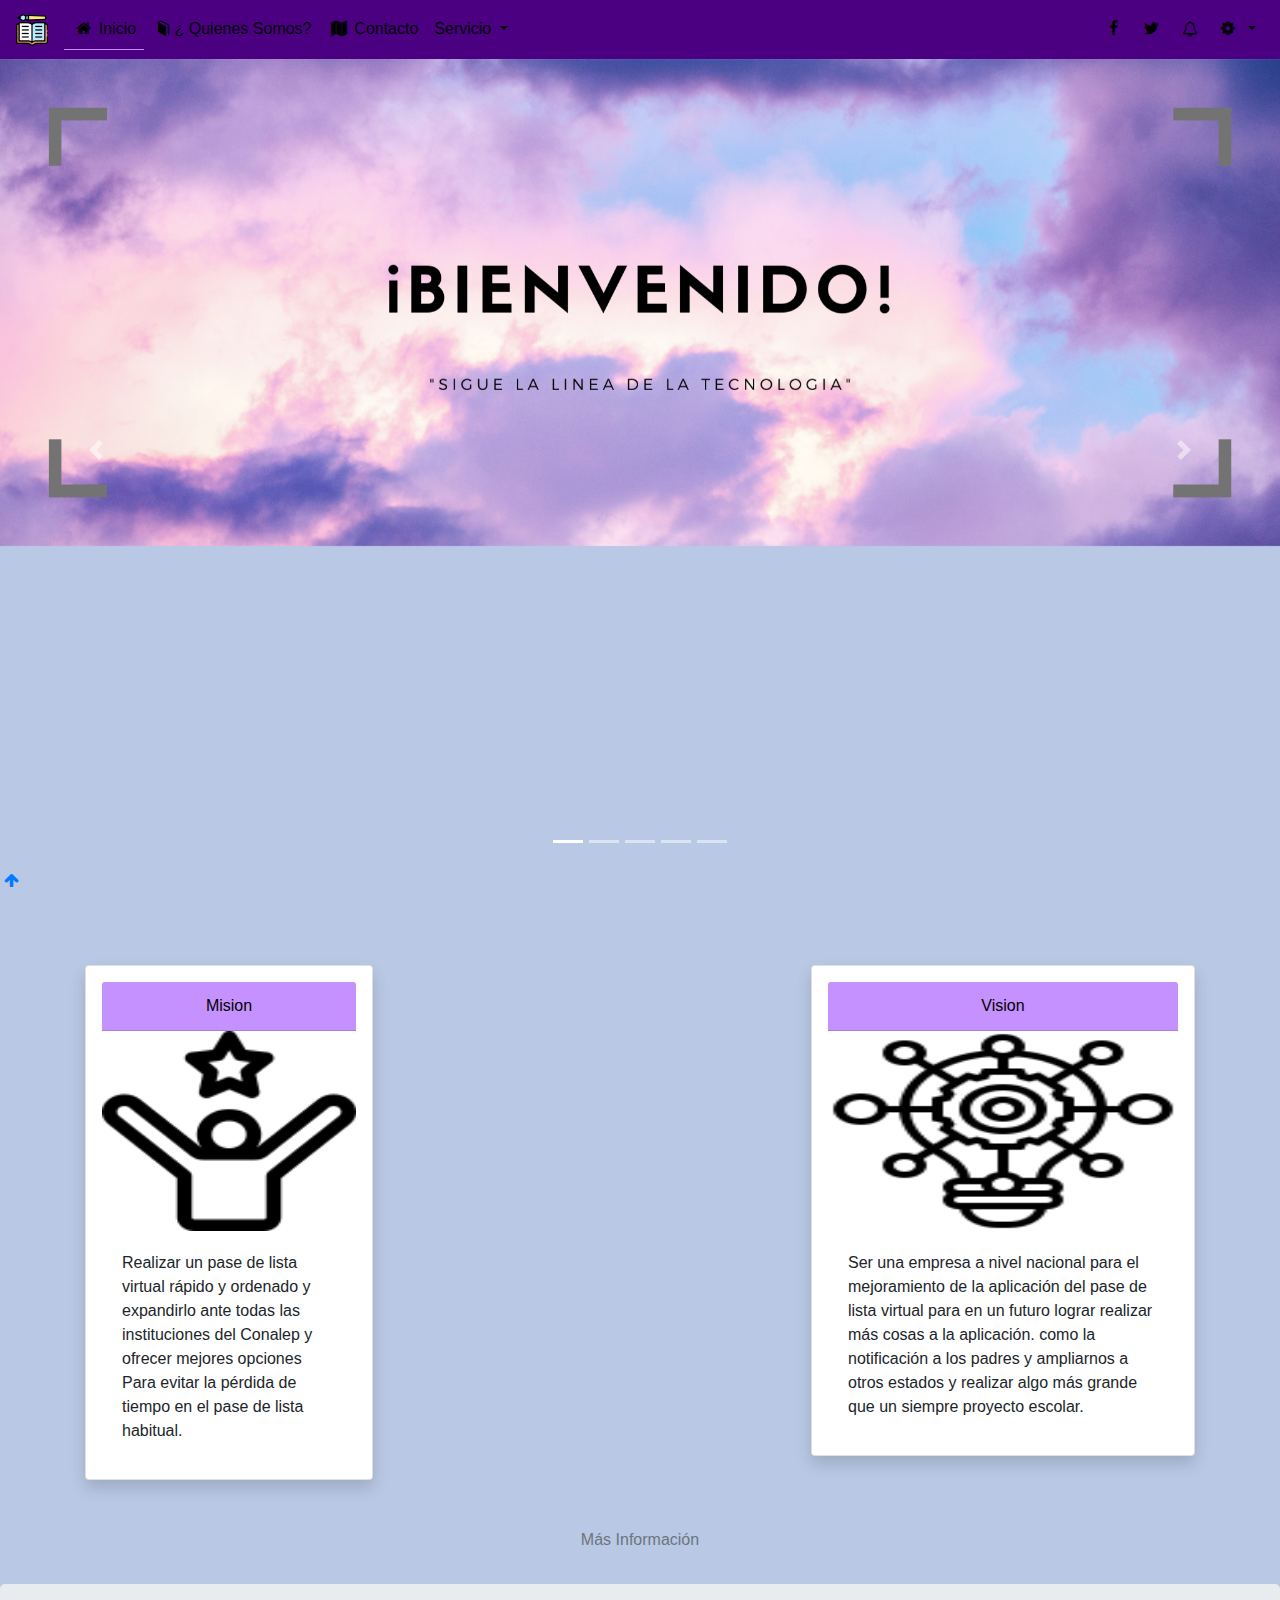
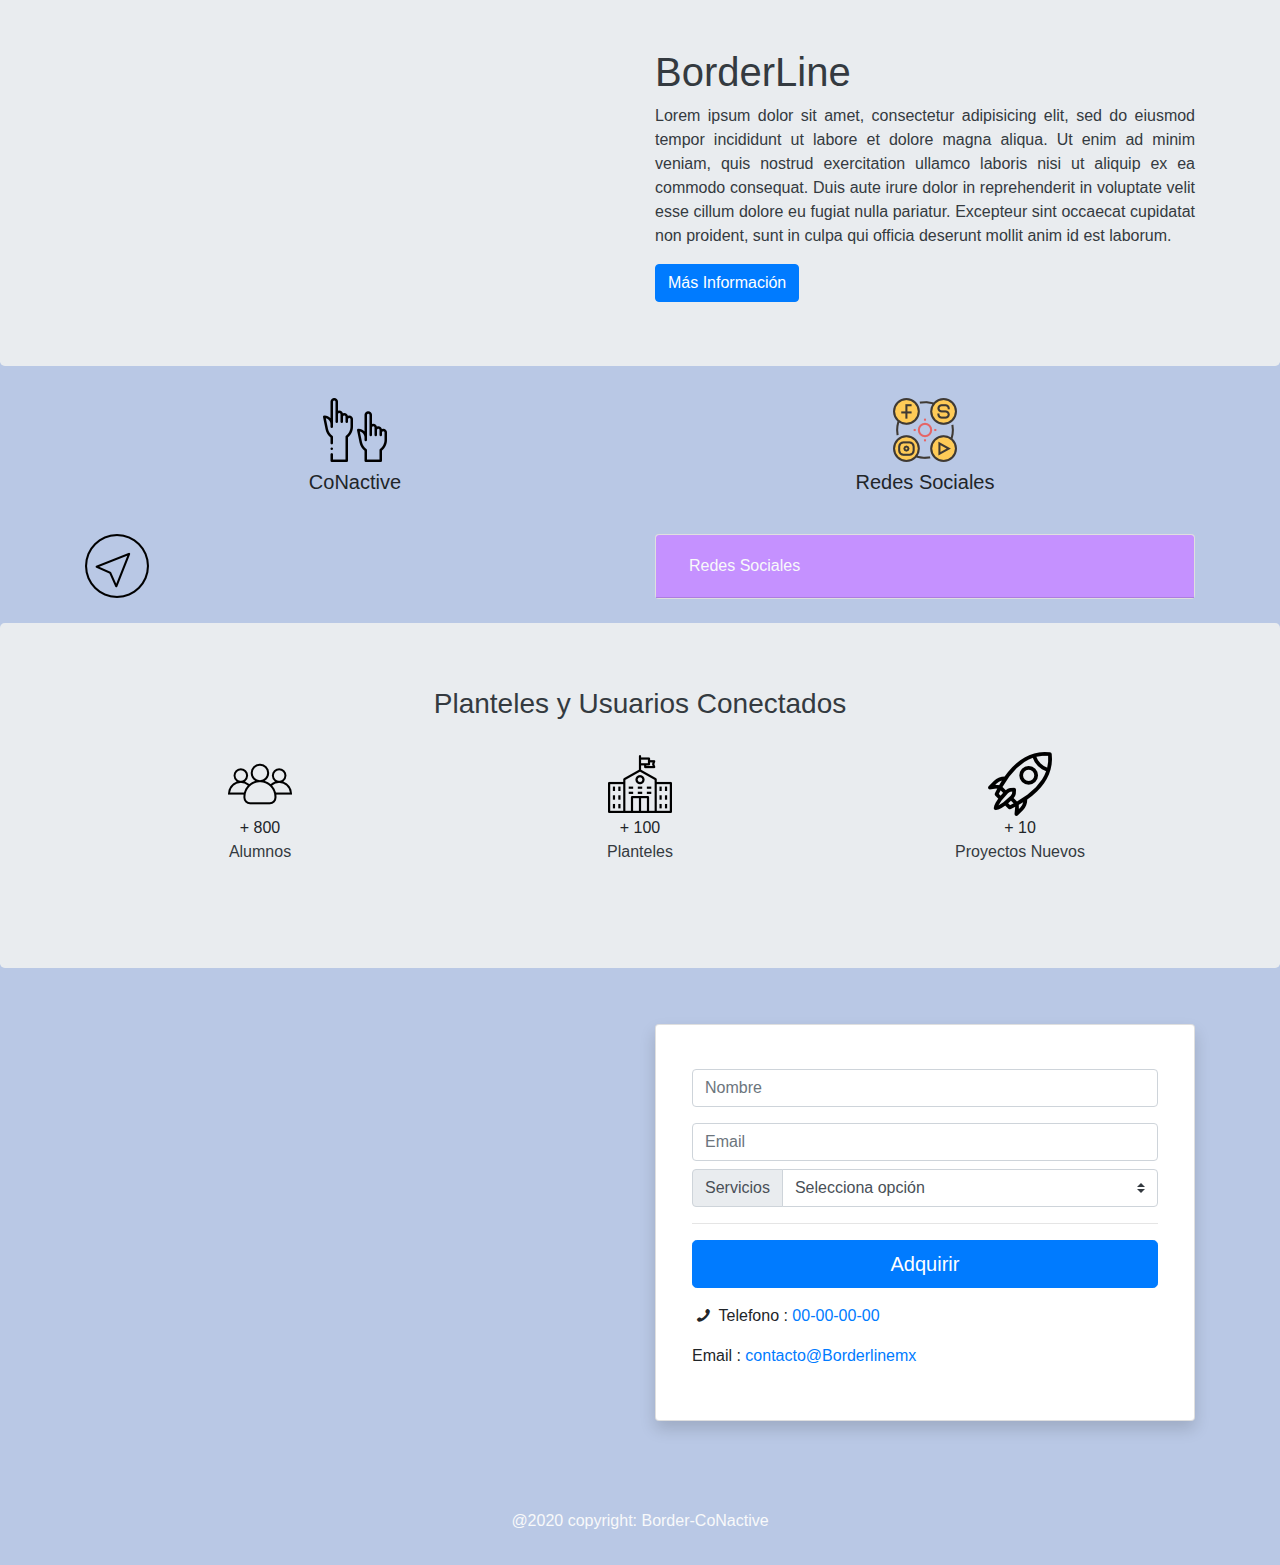
<file: Curso-PaginaWEb/index.html>
<!DOCTYPE html>
<html lang="en" dir="ltr">
  <head>
     <meta charset="utf-8">
     <link rel="stylesheet" type="text/css" href="css/bootstrap.min.css">
     <link rel="stylesheet" type="text/css" href="css/fontello.css">
     <link rel="stylesheet" type="text/css" href="css/preloader.css">
     <link rel="stylesheet" type="text/css" href="css/main.css">

     <script src="js/jquery-3.5.1.min.js"></script>
     <title> Inicio | BorderLine</title>
  </head>
  <body>
    <!-- inicia preloader de la pagina web -->
     <div id="loader">
       <div class="dot"></div>
       <div class="dot"></div>
       <div class="dot"></div>
     </div>
    <!-- termina el preloader de la pagina web -->
    <!-- inicia el contenido de la web -->
     <div id="contenido">
       <!-- inicia barra de navegación -->
       <nav class="navbar navbar-expand-lg navbar-dark bg-main sticky-top" id="menu">
          <a class="navbar-brand" href="index.html">
             <img src="img/logo.png" alt="BoderLogo" class="logo">
          </a>
          <button class="navbar-toggler" type="button" data-toggle="collapse" data-target="#inicio" aria-controls="inicio"
          aria-expanded="false" aria-label="Toggle navigation">
            <span class="navbar-toggler-icon"></span>
          </button>
          <div class="collapse navbar-collapse" id="inicio">
          <ul class="navbar-nav">
              <li class="nav-item active">
                <a class="nav-link scroll" href="#contenido"><span class="icon-home"></span> Inicio <span class="sr-only">(current)</span></a>
              </li>

              <li class="nav-item">
                 <a class="nav-link scroll" href="#Somos" id="¿ Quienes somos?"><span class="icon-book"></span>¿ Quienes Somos?</a>
              </li>
              <li class="nav-item">
                 <a class="nav-link scroll" href="#Contacto"><span class="icon-map"></span> Contacto</a>
              </li>
              <li class="nav-item dropdown">
                 <a class="nav-link dropdown-toggle" href="#" id="servicios" role="button" data-toggle="dropdown" aria-haspopup="true" aria-expanded="false">
                  Servicio
                 </a>
                 <div class="dropdown-menu" aria-labelledby="servicios">
                     <a class="dropdown-item" href="#"> Asesorias </a>
                     <a class="dropdown-item" href="#"> Contratar </a>

                 </div>
              </li>
          </ul>
          <ul class="navbar-nav ml-auto nav-flex-icons">
            <li class="nav-item">
               <a class="nav-link" href="#">
                  <i class="icon-facebook"></i>
               </a>
            </li>
            <li class="nav-item">
               <a class="nav-link" href="#">
                  <i class="icon-twitter"></i>
               </a>
            </li>
            <li class="nav-item">
               <a class="nav-link" href="#">
                  <i class="icon-bell"></i>
               </a>
            </li>
            <li class="nav-item dropdown">
               <a class="nav-link dropdown-toggle" href="#" id="opciones" role="button" data-toggle="dropdown" aria-haspopup="true" aria-expanded="false">
                   <span class="icon-cog"></span>
               </a>
               <div class="dropdown-menu" aria-labelledby="opciones">
                   <a class="dropdown-item" href="#">Inicio Sesión</a>
                   <a class="dropdown-item" href="#">Configuración</a>
                   <a class="dropdown-item" href="#">Acerca de</a>
               </div>
            </li>
          </ul>
     </div>
</nav>
<!-- termina barra de navegación -->
<!-- inicia slider -->
<div id="slider" class="carousel slide" data-ride="carousel">
   <!-- elemnto son las lineas o puntos de navegacion -->
   <ol class="carousel-indicators">
        <li data-target="#slider" data-slide-to="0" class="active"></li>
        <li data-target="#slider" data-slide-to="1"></li>
        <li data-target="#slider" data-slide-to="2"></li>
        <li data-target="#slider" data-slide-to="3"></li>
        <li data-target="#slider" data-slide-to="4"></li>



    </ol>
    <div class="carousel-inner">
        <div class="carousel-item active">
 <img src="img/img1.png" class="d-block w-100" alt="Slider2">
        </div>
        <div class="carousel-item">
             <img src="img/img2.png" class="d-block w-100" alt="Slider2">
        </div>
        <div class="carousel-item">
             <img src="img/img3.png" class="d-block w-100" alt="Slider3">
             <div class="carousel-caption d-none d-md-block">
             </div>
         </div>
         <div class="carousel-item">
              <img src="img/img4.png" class="d-block w-100" alt="Slider4" >
              <div class="carousel-caption d-none d-md-block">
              </div>
          </div>
          <div class="carousel-item">
               <img src="img/img5.png" class="d-block w-100 " alt="Slider5">
               <div class="carousel-caption d-none d-md-block">
               </div>
           </div>


               </div>
    </div>
    <!-- flechas de slider -->
    <a class="carousel-control-prev" href="#slider" role="button" data-slide="prev">
        <span class="carousel-control-prev-icon" aria-hidden="true"></span>
        <span class="sr-only">Atras</span>

    </a>
    <a class="carousel-control-next" href="#slider" role="button" data-slide="next">
       <span class="carousel-control-next-icon" aria-hidden="true"></span>
       <span class="sr-only">Siguiente</span>
    </a>
  </div>
<!-- termina slider -->
<!-- boton hacia arriba -->
<a class="ir-arriba"  javascript:void(0) title="Volver arriba">
  <span class="fa-stack">
    <i class="icon-up-big"></i>
  </span>
</a>
<!-- termina boton hacia a rriba -->
    <div class="container py-4">
          <div class="row" id="Servicios">
            <div class="col-lg-12" data-aos="fade-up">
                <h3 class="text text-center"> </h3>
            </div>
          </div>
       </div>
       <div class="container py-3">
          <div class="row" data-aos="fade-down">
              <div class="col aling-middle">
              <!-- inicia nuestra tarjeta de presentacion -->
              <div class="card shadow p-3 mb-5 bg-white rounded" style="width: 18rem;">
                 <div class="card-header bg-header-card text text-center">
                    Mision
                 </div>
                 <a href="#"><img src="img/mision.png" class="card-img-top Mision-img" alt="EmpresaM"></a>
                 <div class="card-body">
                     <p class="card-text">Realizar un pase de lista virtual rápido y ordenado y
expandirlo ante todas las instituciones del Conalep y ofrecer mejores opciones
Para evitar la pérdida de tiempo en el pase de lista habitual.
</p>
                 </div>
              </div>
              <!-- termina primera card-->
              </div>
              <div class="col aling-middle">

          </div>
          <div class="col aling-middle">
          <!-- inicia nuestra tarjeta de sevicios -->
          <div class="card shadow p-3 mb-5 bg-white rounded" style="width: 24rem;">
             <div class="card-header bg-header-card text text-center">
                Vision
             </div>
             <a href="#"><img src="img/vision.png" class="card-img-top Vison-img" alt="EmpresaV"></a>
             <div class="card-body">
                 <p class="card-text">Ser una empresa a nivel nacional para el mejoramiento de la aplicación del
pase de lista virtual para en un futuro lograr realizar más cosas a la aplicación.
como la notificación a los padres y ampliarnos a otros estados y realizar algo
más grande que un siempre proyecto escolar.
</p>
             </div>
          </div>
          <!-- termina Segunda card-->
       </div>
    </div>
    <!-- termina seccion presentacion -->
    <div class="container" data-aos="fade-up">
       <p class="text text-center"><a href="" class="text-muted">Más Información</a></p>
    </div>
  </div>
    <!-- inicia jumbotron -->
      <div class="jumbotron jumbo">
         <div class="container" id="Somos">
            <div class="row">
               <div class="col-sm-6 btn-holder"></div>
                  <div class="col-sm-6">
                      <h1 class="text-dark" data-aos="fade-left">BorderLine</h1>
                      <p class="text-justify text-dark" data-aos="fade-left">
                      Lorem ipsum dolor sit amet, consectetur adipisicing elit, sed
                      do eiusmod tempor incididunt ut labore et dolore magna aliqua.
                      Ut enim ad minim veniam, quis nostrud exercitation ullamco laboris
                      nisi ut aliquip ex ea commodo consequat. Duis aute irure dolor in
                      reprehenderit in voluptate velit esse cillum dolore eu fugiat nulla
                      pariatur. Excepteur sint occaecat cupidatat non proident, sunt in culpa
                      qui officia deserunt mollit anim id est laborum.
                      </p>
                      <a href="#" class="btn btn-primary" data-toggle="modal" data-target="#contac" data-aos="fade-up">Más Información</a>
                  </div>
               </div>
            </div>
         </div>
    <!-- termina jumbotron -->
    <!-- Modal -->
    <div class="modal fade" id="contac" tabindex="-1" aria-labelledby="exampleModalLabel" aria-hidden="true">
        <div class="modal-dialog">
            <div class="modal-content">
               <div class="modal-header">
                    <h5 class="modal-title" id="exampleModalLabel">Contacto</h5>
                      <button type="button" class="close" data-dismiss="modal" aria-label="Close">
                          <span aria-hidden="true">&times;</span>
                      </button>
                </div>
                <div class="modal-body">
                  <form class="form-group" action="" method="post">
                     <div class="row">
                        <div class="col">
                           <input type="text" name="nombre" class="form-control" placeholder="Nombre Completo" required>
                        </div>
                        <div class="col">
                           <input type="tel" name="telefono" class="form-control" placeholder="Telefono" required>
                        </div>
                     </div><br>
                     <div class="row">
                        <div class="col">
                           <input type="email" name="email" class="form-control" placeholder="email" required>
                        </div>
                     </div><br>
                     <div class="container">
                      <div class="row">
                         <textarea name="mensaje" rows="8" cols="80" placeholder="Mensaje" required></textarea>
                      </div>
                    </div>
                   </form>
                </div>
                <div class="modal-footer">
                    <button type="button" class="btn btn-danger" data-dismiss="modal">Cerrar</button>
                    <button type="button" class="btn btn-primary">Enviar</button>
                </div>
             </div>
         </div>
     </div>
    <!-- inician icono -->
        <div class="container">
           <div class="row" data-aos="fade-up">


               <div class="col-sm">
                   <div class="container">

                      <img src="img/icono1.png" alt="iconos" class="iconos mx-auto d-block">
                      <h5 class="text-center py-2">CoNactive</h5>
                   </div>
               </div>
               <div class="col-sm">
                   <div class="container">
                      <img src="img/icono2.png" alt="iconos" class="iconos mx-auto d-block">
                      <h5 class="text-center py-2">Redes Sociales</h5>
                   </div>
               </div>
           </div>
        </div>
    <!-- terminan iconos -->
    <!--inicia seccion de portafolio -->
    <div class="container" data-aos="fade-down-right">
         <div class="row py-4">
               <div class="col-sm-12 col-md-6 col-lg-6">
                    <img src="img/gps.png" class="img-gps2" alt="GPS-OutDanger">
               </div>
               <div class="col-sm-12 col-md-6 col-lg-6">

           <div class="card">
              <div class="card-header bg-header-card" id="headingThree">
                   <h2 class="mb-0">
                       <button class="btn btn-link btn-block text-left collapsed text-decoration-none text-light" type="button" data-toggle="collapse" data-target="#collapseThree" aria-expanded="false" aria-controls="collapseThree">
                             Redes Sociales
                      </button>
                  </h2>
              </div>
              <div id="collapseThree" class="collapse" aria-labelledby="headingThree" data-parent="#Portafolio">
                  <div class="card-body">
                      Información de las redes sociales
                  </div>
              </div>
           </div>
        </div>
      </div>
  </div>
</div>
<!-- termina Acordeon -->
<!--inicia parallax -->
<section id="parallax">
   <div class="jumbotron parallax">
       <div class="container-lg">
            <h3 class="text-center text-dark" data-aos="fade-up">Planteles y Usuarios Conectados</h3>
       </div>
       <div class="container text-center">
            <div class="row py-4">
                <!-- caja de iconos -->
                <div class="col-sm align-middle" data-aos="fade-down">
                    <img src="img/icono3.png" alt="iconos">
                    <div class="counter"> + 800</div>
                    <p class="text-dark parrafo">Alumnos</p>
                </div>
                <!-- terminamos caja de iconos -->
                <!-- caja de iconos -->
                <div class="col-sm align-middle" data-aos="fade-down">
                    <img src="img/icono4.png" alt="iconos">
                    <div class="counter"> + 100</div>
                    <p class="text-dark parrafo">Planteles</p>
                </div>
                <!-- terminamos caja de iconos -->
                <!-- caja de iconos -->
                <div class="col-sm align-middle" data-aos="fade-down">
                    <img src="img/icono5.png" alt="iconos">
                    <div class="counter"> + 10</div>
                    <p class="text-dark parrafo">Proyectos Nuevos</p>
                </div>
                <!-- terminamos caja de iconos -->
            </div>
       </div>
   </div>
</section>
<!-- termina parallax-->
<!-- inicia contacto -->
<section id="Contacto" data-aos="fade-down">
  <div class="container">
    <div class="row py-4">
         <div class="col-sm-6 col-md-6 col-lg-6">
             <div id="map"></div>
         </div>
         <div class="col-sm-6 col-md-6 col-lg-6">
              <div class="card shadow p-3 mb-5 bg-white rounded">
                 <div class="card-body">
                      <form class="form-group" action="" method="post">
                           <div class="py-2">
                               <input type="text" name="nombre" class="form-control" placeholder="Nombre" required>
                           </div>
                           <div class="py-2">
                               <input type="email" name="email" class="form-control" placeholder="Email" required>
                           </div>
                           <div class="input-group mb-3">
                                 <div class="input-group-prepend">
                                    <label class="input-group-text">Servicios</label>
                                 </div>
                                 <select class="custom-select" name="servicio">
                                     <option selected> Selecciona opción</option>
                                     <option value="1"> Asesoria </option>
                                     <option value="2"> Contratacion </option>

                                 </select>
                           </div>
                           <hr>
                           <input type="submit" name="submit" value="Adquirir" class="btn btn-primary btn-lg btn-block">
                      </form>
                      <p class="text-left"><span class="icon-phone"></span> Telefono :<a href="tel:0000000"> 00-00-00-00</a></p>
                      <p class="text-left"><span class="icon-email"></span> Email : <a href="Border@Line.mx">contacto@Borderlinemx</a></p>
                 </div>
              </div>
         </div>
    </div>
  </div>
</section>
<!-- termina contacto-->
<!-- inicia - footer -->
 <footer class="bg-card">
    <div class="footer-copyright text-center py-3 cabezera">
         <div class="container">

              <p class="text-center text-light">@2020 copyright: Border-CoNactive</p>
         </div>
    </div>
 </footer>
<!-- termina footer -->
</div>
    <!-- termina el contenido de la web -->

  </body>
</html>
</file>
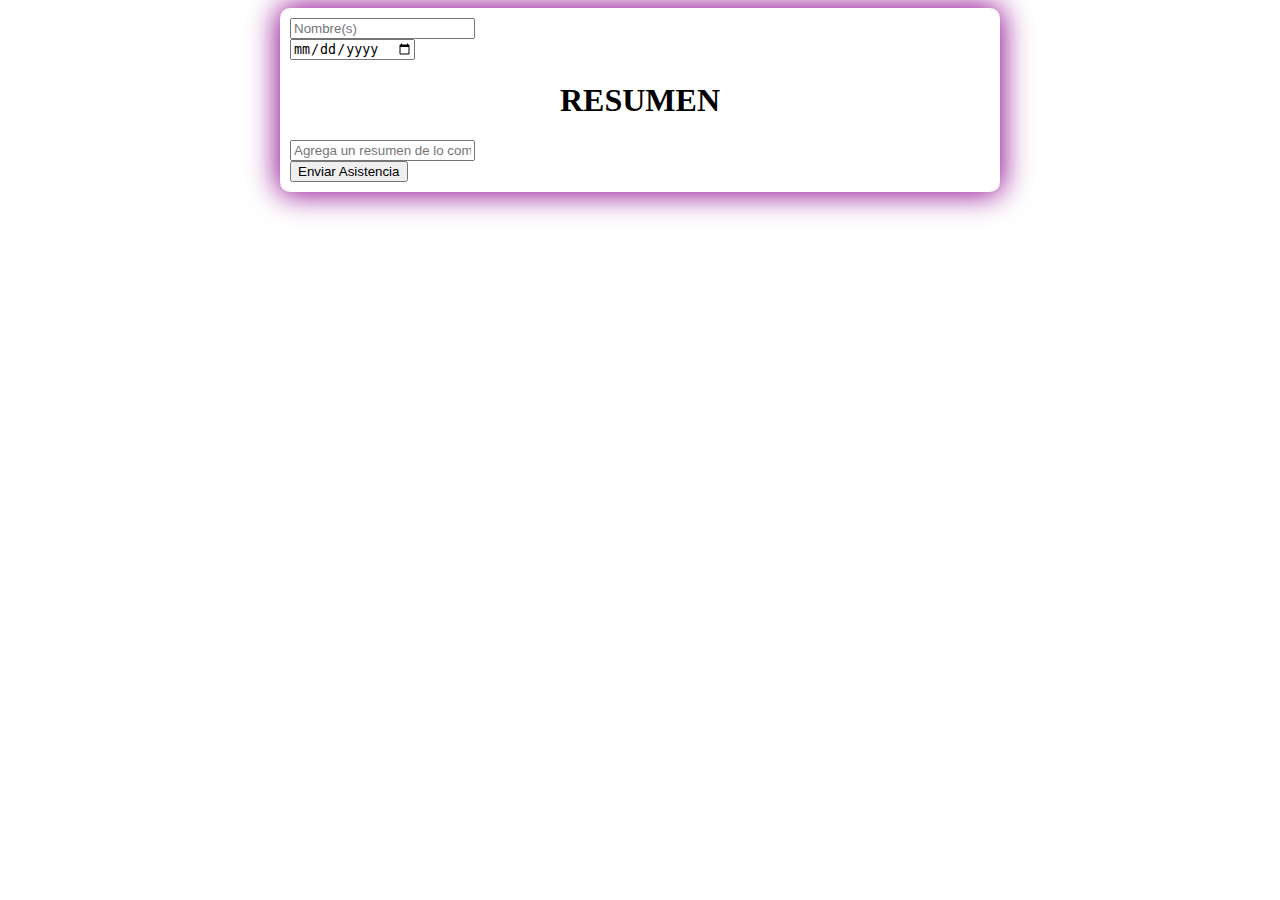
<file: Control de Dies/Demo(2).html>
<!DOCTYPE html>
<html lang="en" dir="ltr">
<head>
	<meta charset="utf-8">
	<link rel="stylesheet" type="text/css" href="css/estilo.css">
	<title>RESUMEN</title>
</head>
<body>

<div class="container">
<!-- Empieza HEADER -->
<header>
	<div class="form-group">
		<input type="text" name="nombre" id="user" class="formulario"  placeholder="Nombre(s)" required>
	</div>
	<div class="form-group">
		<input type="date" class="formulario" name="date" required>
	</div>
<h1 align="center">RESUMEN</h1>
</header>
<!-- Finaliza HEADER -->
	<div class="form-group">
		<input type="text" name="resumen" id="resumen" class="formulario" placeholder="Agrega un resumen de lo comprendido en clase" required>
	</div>
	<div class="row">
          <button  type="submit"  class="btn btn-outline-primary" id="inicio">Enviar Asistencia</button>

</body>
</html>
</file>
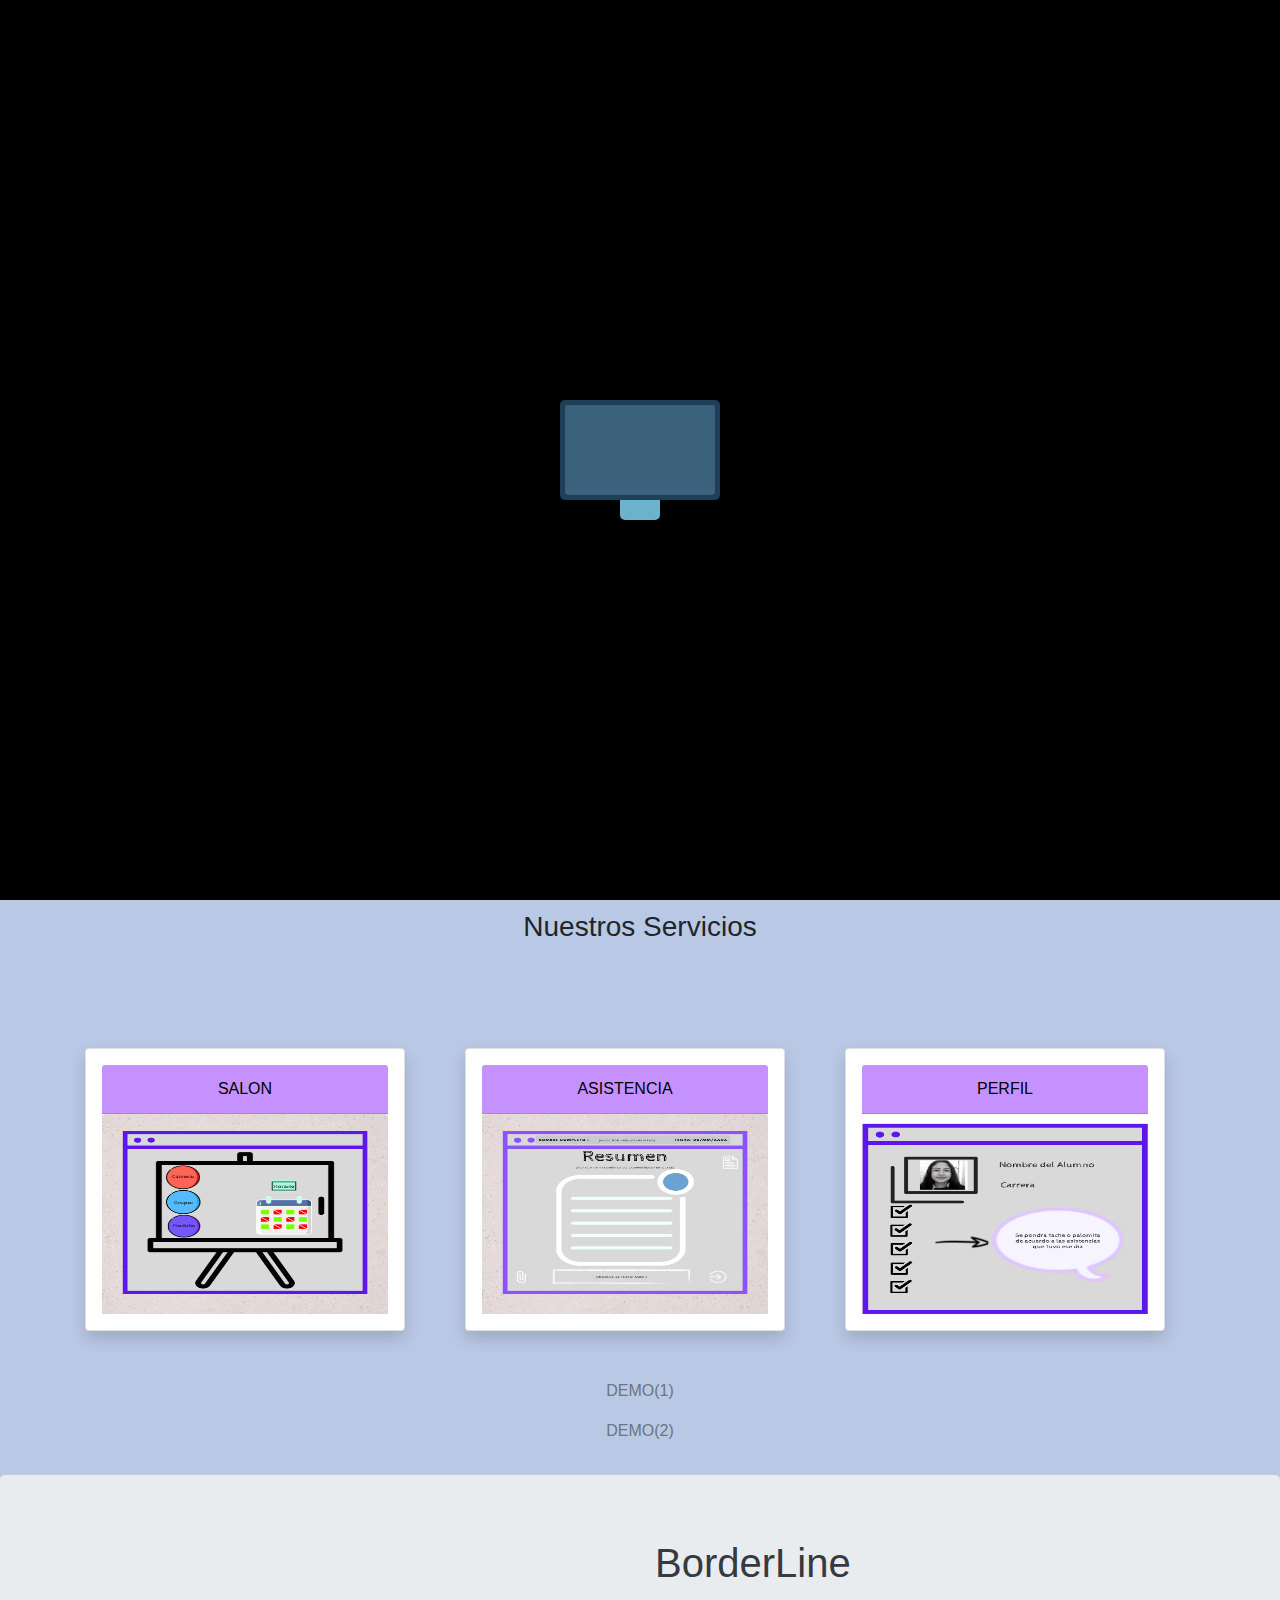
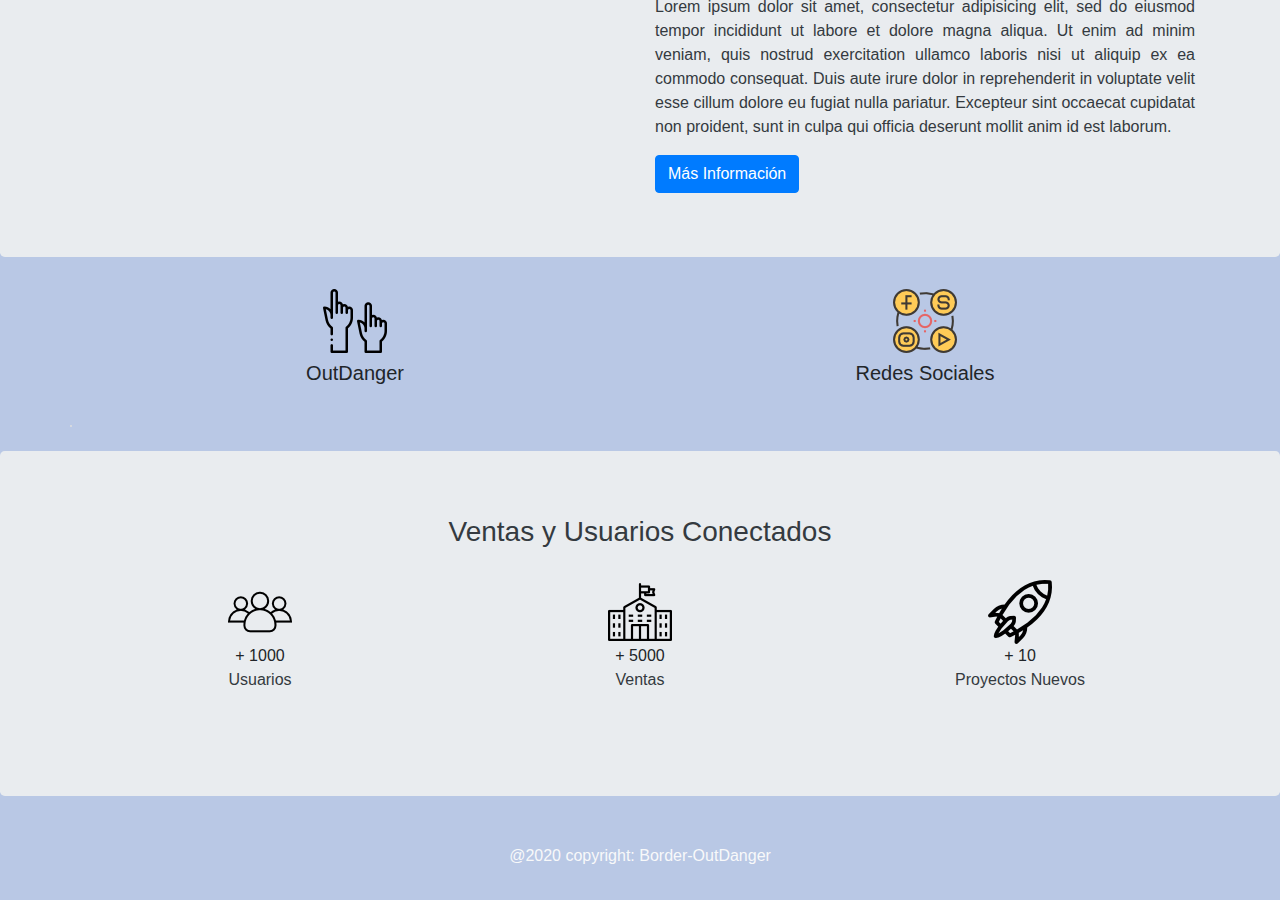
<file: Control de Dies/Pagina ControlDies.html>
<!DOCTYPE html>
<html lang="en" dir="ltr">
  <head>
     <meta charset="utf-8">
     <link rel="stylesheet" type="text/css" href="css/bootstrap.min.css">
     <link rel="stylesheet" type="text/css" href="css/fontello.css">
     <link rel="stylesheet" type="text/css" href="css/preloader.css">
     <link rel="stylesheet" type="text/css" href="css/main.css">

     <script src="js/jquery-3.5.1.min.js"></script>
     <title> Inicio | Listas</title>
  </head>
  <body>
    <!-- inicia preloader de la pagina web -->
     <div id="loader">
       <div class="dot"></div>
       <div class="dot"></div>
       <div class="dot"></div>
     </div>
    <!-- termina el preloader de la pagina web -->
    <!-- inicia el contenido de la web -->
     <div id="contenido">
       <!-- inicia barra de navegación -->
       <nav class="navbar navbar-expand-lg navbar-dark bg-main sticky-top" id="menu">
          <a class="navbar-brand" href="index.html">
             <img src="img/logo.png" alt="BoderLogo" class="logo">
          </a>
          <button class="navbar-toggler" type="button" data-toggle="collapse" data-target="#inicio" aria-controls="inicio"
          aria-expanded="false" aria-label="Toggle navigation">
            <span class="navbar-toggler-icon"></span>
          </button>
          <div class="collapse navbar-collapse" id="inicio">
          <ul class="navbar-nav">
              <li class="nav-item active">
                <a class="nav-link scroll" href="#contenido"><span class="icon-home"></span> Inicio <span class="sr-only">(current)</span></a>
              </li>

              <li class="nav-item">
                 <a class="nav-link scroll" href="#Somos" id="¿ Quienes somos?"><span class="icon-book"></span>¿ Quienes Somos?</a>
              </li>

              <li class="nav-item dropdown">
                 <a class="nav-link dropdown-toggle" href="#" id="servicios" role="button" data-toggle="dropdown" aria-haspopup="true" aria-expanded="false">
                Servicios
                 </a>
                 <div class="dropdown-menu" aria-labelledby="servicios">
                     <a class="dropdown-item" href="#"> Asistencia </a>


                 </div>
              </li>
          </ul>
          <ul class="navbar-nav ml-auto nav-flex-icons">
            <li class="nav-item">
               <a class="nav-link" href="#">
                  <i class="icon-facebook"></i>
               </a>
            </li>
            <li class="nav-item">
               <a class="nav-link" href="#">
                  <i class="icon-twitter"></i>
               </a>
            </li>
            <li class="nav-item">
               <a class="nav-link" href="#">
                  <i class="icon-bell"></i>
               </a>
            </li>
            <li class="nav-item dropdown">
               <a class="nav-link dropdown-toggle" href="#" id="opciones" role="button" data-toggle="dropdown" aria-haspopup="true" aria-expanded="false">
                   <span class="icon-cog"></span>
               </a>
               <div class="dropdown-menu" aria-labelledby="opciones">
                   <a class="dropdown-item" href="#">Configuración</a>
                   <a class="dropdown-item" href="#">Acerca de</a>
               </div>
            </li>
          </ul>
     </div>
</nav>
<!-- termina barra de navegación -->
<!-- inicia slider -->
<div id="slider" class="carousel slide" data-ride="carousel">
   <!-- elemento son las lineas o puntos de navegacion -->
   <ol class="carousel-indicators">
        <li data-target="#slider" data-slide-to="0" class="active"></li>
        <li data-target="#slider" data-slide-to="1"></li>
        <li data-target="#slider" data-slide-to="2"></li>
    </ol>

    <div class="carousel-inner">
        <div class="carousel-item active">
 <img src="img/img1.png" class="d-block w-100" alt="Slider2">
        </div>
        <div class="carousel-item">
             <img src="img/img2.png" class="d-block w-100" alt="Slider2">
        </div>
        <div class="carousel-item">
             <img src="img/img3.png" class="d-block w-100" alt="Slider3">
             <div class="carousel-caption d-none d-md-block">
             </div>
         </div>



      </div>
  </div>
    <!-- flechas de slider -->
    <a class="carousel-control-prev" href="#slider" role="button" data-slide="prev">
        <span class="carousel-control-prev-icon" aria-hidden="true"></span>
        <span class="sr-only">Atras</span>

    </a>
    <a class="carousel-control-next" href="#slider" role="button" data-slide="next">
       <span class="carousel-control-next-icon" aria-hidden="true"></span>
       <span class="sr-only">Siguiente</span>
    </a>
  </div>
<!-- termina slider -->
<div class="container py-4">
  <div class="row">
    <div class="col-lg-12">
      <h3 class="text text-center">Nuestros Servicios</h3>
    </div>
  </div>
</div>

    <div class="container py-4">
          <div class="row" id="Servicios">
            <div class="col-lg-12" data-aos="fade-up">
                <h3 class="text text-center"> </h3>
            </div>
          </div>
       </div>
      <!-- inicia nuestra tarjeta de presentacion -->
       <div class="container py-3">
          <div class="row" data-aos="fade-down">
            <div class="col aling-middle">
              <div class="card shadow p-3 mb-5 bg-white rounded" style="width: 20rem;">
                 <div class="card-header bg-header-card text text-center">
                  SALON
                 </div>
                 <a href="#"><img src="img/PROTOTIPO(1).png" class="card-img-top Inicio-img" alt="INGRESO"></a>
              </div>
           </div>
            <!-- termina primera card-->
              <!-- INICIA SEGUNDA card-->
            <div class="col aling-middle">
              <div class="card shadow p-3 mb-5 bg-white rounded" style="width: 20rem;">
                 <div class="card-header bg-header-card text text-center">
                    ASISTENCIA
                 </div>
                 <a href="#"><img src="img/PROTOTIPO(2).png" class="card-img-top Clase-img" alt="ASISTENCIA"></a>
              </div>
            </div>
    <!-- termina seccion presentacion -->
    <!-- INICIA tercera card-->
    <div class="col aling-middle">
      <div class="card shadow p-3 mb-5 bg-white rounded" style="width: 20rem;">
         <div class="card-header bg-header-card text text-center">
            PERFIL
         </div>
         <a href="#"><img src="img/PROTOTIPO(3).png" class="card-img-top Control-img" alt="REGISTRO"></a>
      </div>
    </div>
<!-- termina seccion presentacion -->
    <div class="container" data-aos="fade-up">
       <p class="text text-center"><a href="Demo(1).html" class="text-muted">DEMO(1)</a></p>
        <p class="text text-center"><a href="Demo(2).html" class="text-muted">DEMO(2)</a></p>
    </div>
  </div>
    </div>





    <!-- inicia jumbotron -->
      <div class="jumbotron jumbo">
         <div class="container" id="Somos">
            <div class="row">
               <div class="col-sm-6 btn-holder"></div>
                  <div class="col-sm-6">
                      <h1 class="text-dark" data-aos="fade-left">BorderLine</h1>
                      <p class="text-justify text-dark" data-aos="fade-left">
                      Lorem ipsum dolor sit amet, consectetur adipisicing elit, sed
                      do eiusmod tempor incididunt ut labore et dolore magna aliqua.
                      Ut enim ad minim veniam, quis nostrud exercitation ullamco laboris
                      nisi ut aliquip ex ea commodo consequat. Duis aute irure dolor in
                      reprehenderit in voluptate velit esse cillum dolore eu fugiat nulla
                      pariatur. Excepteur sint occaecat cupidatat non proident, sunt in culpa
                      qui officia deserunt mollit anim id est laborum.
                      </p>
                      <a href="#" class="btn btn-primary" data-toggle="modal" data-target="#contac" data-aos="fade-up">Más Información</a>
                  </div>
               </div>
            </div>
         </div>
    <!-- termina jumbotron -->
    <!-- Modal -->
    <div class="modal fade" id="contac" tabindex="-1" aria-labelledby="exampleModalLabel" aria-hidden="true">
        <div class="modal-dialog">
            <div class="modal-content">
               <div class="modal-header">
                    <h5 class="modal-title" id="exampleModalLabel">Resgitro</h5>
                      <button type="button" class="close" data-dismiss="modal" aria-label="Close">
                          <span aria-hidden="true">&times;</span>
                      </button>
                </div>
                <div class="modal-body">
                  <form class="form-group" action="" method="post">
                     <div class="row">
                        <div class="col">
                           <input type="text" name="nombre" class="form-control" placeholder="Nombre Completo" required>
                        </div>
                        <div class="col">
                           <input type="tel" name="Fecha" class="form-control" placeholder="Fecha" required>
                        </div>
                     </div><br>
                     <div class="row">
                        <div class="col">
                           <input type="email" name="email" class="form-control" placeholder="email" required>
                        </div>
                     </div><br>
                     <div class="container">
                      <div class="row">
                         <textarea name="mensaje" rows="8" cols="80" placeholder="Mensaje" required></textarea>
                      </div>
                    </div>
                   </form>
                </div>
                <div class="modal-footer">
                    <button type="button" class="btn btn-danger" data-dismiss="modal">Cerrar</button>
                    <button type="button" class="btn btn-primary">Enviar</button>
                </div>
             </div>
         </div>
     </div>
    <!-- inician icono -->
        <div class="container">
           <div class="row" data-aos="fade-up">


               <div class="col-sm">
                   <div class="container">
                      <img src="img/icono1.png" alt="iconos" class="iconos mx-auto d-block">
                      <h5 class="text-center py-2">OutDanger</h5>
                   </div>
               </div>

               <div class="col-sm">
                   <div class="container">
                      <img src="img/icono2.png" alt="iconos" class="iconos mx-auto d-block">
                      <h5 class="text-center py-2">Redes Sociales</h5>
                   </div>
               </div>

           </div>
        </div>
    <!-- terminan iconos -->
    <!--inicia seccion de portafolio -->
    <div class="container" data-aos="fade-down-right">
         <div class="row py-4">
           <div class="card">
              <div id="collapseThree" class="collapse" aria-labelledby="headingThree" data-parent="#Portafolio">
                  <div class="card-body">
                      Información de las redes sociales
                  </div>
              </div>
           </div>
        </div>
    </div>

<!-- termina Acordeon -->
<!--inicia parallax -->
<section id="parallax">
   <div class="jumbotron parallax">
       <div class="container-lg">
            <h3 class="text-center text-dark" data-aos="fade-up">Ventas y Usuarios Conectados</h3>
       </div>
       <div class="container text-center">
            <div class="row py-4">
                <!-- caja de iconos -->
                <div class="col-sm align-middle" data-aos="fade-down">
                    <img src="img/icono3.png" alt="iconos">
                    <div class="counter"> + 1000</div>
                    <p class="text-dark parrafo">Usuarios</p>
                </div>
                <!-- terminamos caja de iconos -->
                <!-- caja de iconos -->
                <div class="col-sm align-middle" data-aos="fade-down">
                    <img src="img/icono4.png" alt="iconos">
                    <div class="counter"> + 5000</div>
                    <p class="text-dark parrafo">Ventas</p>
                </div>
                <!-- terminamos caja de iconos -->
                <!-- caja de iconos -->
                <div class="col-sm align-middle" data-aos="fade-down">
                    <img src="img/icono5.png" alt="iconos">
                    <div class="counter"> + 10</div>
                    <p class="text-dark parrafo">Proyectos Nuevos</p>
                </div>
                <!-- terminamos caja de iconos -->
            </div>
       </div>
   </div>
</section>
<!-- termina parallax-->

<!-- inicia - footer -->
 <footer class="bg-card">
    <div class="footer-copyright text-center py-3 cabezera">
         <div class="container">

              <p class="text-center text-light">@2020 copyright: Border-OutDanger</p>
         </div>
    </div>
 </footer>
<!-- termina footer -->
</div>
    <!-- termina el contenido de la web -->
    <!-- inicia los script -->

     <script src="js/bootstrap.min.js"></script>
     <script src="js/preloader.js"></script>
     <script src="js/main.js"></script>
     <!-- terminan los script -->
  </body>
</html>
</file>
<file: Curso-PaginaWEb/css/fontello.css>
@font-face {
  font-family: 'fontello';
  src: url('../font/fontello.eot?97275748');
  src: url('../font/fontello.eot?97275748#iefix') format('embedded-opentype'),
       url('../font/fontello.woff2?97275748') format('woff2'),
       url('../font/fontello.woff?97275748') format('woff'),
       url('../font/fontello.ttf?97275748') format('truetype'),
       url('../font/fontello.svg?97275748#fontello') format('svg');
  font-weight: normal;
  font-style: normal;
}
/* Chrome hack: SVG is rendered more smooth in Windozze. 100% magic, uncomment if you need it. */
/* Note, that will break hinting! In other OS-es font will be not as sharp as it could be */
/*
@media screen and (-webkit-min-device-pixel-ratio:0) {
  @font-face {
    font-family: 'fontello';
    src: url('../font/fontello.svg?97275748#fontello') format('svg');
  }
}
*/
 
 [class^="icon-"]:before, [class*=" icon-"]:before {
  font-family: "fontello";
  font-style: normal;
  font-weight: normal;
  speak: never;
 
  display: inline-block;
  text-decoration: inherit;
  width: 1em;
  margin-right: .2em;
  text-align: center;
  /* opacity: .8; */
 
  /* For safety - reset parent styles, that can break glyph codes*/
  font-variant: normal;
  text-transform: none;
 
  /* fix buttons height, for twitter bootstrap */
  line-height: 1em;
 
  /* Animation center compensation - margins should be symmetric */
  /* remove if not needed */
  margin-left: .2em;
 
  /* you can be more comfortable with increased icons size */
  /* font-size: 120%; */
 
  /* Font smoothing. That was taken from TWBS */
  -webkit-font-smoothing: antialiased;
  -moz-osx-font-smoothing: grayscale;
 
  /* Uncomment for 3D effect */
  /* text-shadow: 1px 1px 1px rgba(127, 127, 127, 0.3); */
}
 
.icon-heart:before { content: '\e800'; } /* '' */
.icon-heart-empty:before { content: '\e801'; } /* '' */
.icon-star:before { content: '\e802'; } /* '' */
.icon-star-empty:before { content: '\e803'; } /* '' */
.icon-users:before { content: '\e804'; } /* '' */
.icon-glass:before { content: '\e805'; } /* '' */
.icon-music:before { content: '\e806'; } /* '' */
.icon-search:before { content: '\e807'; } /* '' */
.icon-mail:before { content: '\e808'; } /* '' */
.icon-star-half:before { content: '\e809'; } /* '' */
.icon-attach:before { content: '\e80a'; } /* '' */
.icon-cancel:before { content: '\e80b'; } /* '' */
.icon-plus:before { content: '\e80c'; } /* '' */
.icon-lock-open:before { content: '\e80d'; } /* '' */
.icon-lock:before { content: '\e80e'; } /* '' */
.icon-pin:before { content: '\e80f'; } /* '' */
.icon-plus-circled:before { content: '\e810'; } /* '' */
.icon-minus:before { content: '\e811'; } /* '' */
.icon-tag:before { content: '\e812'; } /* '' */
.icon-eye-off:before { content: '\e813'; } /* '' */
.icon-eye:before { content: '\e814'; } /* '' */
.icon-tags:before { content: '\e815'; } /* '' */
.icon-bookmark:before { content: '\e816'; } /* '' */
.icon-flag:before { content: '\e817'; } /* '' */
.icon-help-circled:before { content: '\e818'; } /* '' */
.icon-info-circled:before { content: '\e819'; } /* '' */
.icon-thumbs-up:before { content: '\e81a'; } /* '' */
.icon-thumbs-down:before { content: '\e81b'; } /* '' */
.icon-home:before { content: '\e81c'; } /* '' */
.icon-link:before { content: '\e81d'; } /* '' */
.icon-download:before { content: '\e81e'; } /* '' */
.icon-upload:before { content: '\e81f'; } /* '' */
.icon-ok:before { content: '\e820'; } /* '' */
.icon-ok-circled:before { content: '\e821'; } /* '' */
.icon-picture:before { content: '\e822'; } /* '' */
.icon-videocam:before { content: '\e823'; } /* '' */
.icon-camera-alt:before { content: '\e824'; } /* '' */
.icon-camera:before { content: '\e825'; } /* '' */
.icon-video:before { content: '\e826'; } /* '' */
.icon-cog-alt:before { content: '\e827'; } /* '' */
.icon-cog:before { content: '\e828'; } /* '' */
.icon-resize-full:before { content: '\e829'; } /* '' */
.icon-wrench:before { content: '\e82a'; } /* '' */
.icon-basket:before { content: '\e82b'; } /* '' */
.icon-calendar:before { content: '\e82c'; } /* '' */
.icon-doc:before { content: '\e82d'; } /* '' */
.icon-trash-empty:before { content: '\e82e'; } /* '' */
.icon-location:before { content: '\e82f'; } /* '' */
.icon-attention-circled:before { content: '\e830'; } /* '' */
.icon-attention:before { content: '\e831'; } /* '' */
.icon-spin3:before { content: '\e832'; } /* '' */
.icon-pencil:before { content: '\e833'; } /* '' */
.icon-spin4:before { content: '\e834'; } /* '' */
.icon-bell:before { content: '\e835'; } /* '' */
.icon-down-open:before { content: '\e836'; } /* '' */
.icon-left-open:before { content: '\e837'; } /* '' */
.icon-spin5:before { content: '\e838'; } /* '' */
.icon-spin6:before { content: '\e839'; } /* '' */
.icon-right-open:before { content: '\e83a'; } /* '' */
.icon-up-open:before { content: '\e83b'; } /* '' */
.icon-up-big:before { content: '\e83c'; } /* '' */
.icon-right-big:before { content: '\e83d'; } /* '' */
.icon-left-big:before { content: '\e83e'; } /* '' */
.icon-down-big:before { content: '\e83f'; } /* '' */
.icon-left-hand:before { content: '\e840'; } /* '' */
.icon-right-hand:before { content: '\e841'; } /* '' */
.icon-zoom-in:before { content: '\e842'; } /* '' */
.icon-zoom-out:before { content: '\e843'; } /* '' */
.icon-cw:before { content: '\e844'; } /* '' */
.icon-ccw:before { content: '\e845'; } /* '' */
.icon-arrows-cw:before { content: '\e846'; } /* '' */
.icon-shuffle:before { content: '\e847'; } /* '' */
.icon-play-circled2:before { content: '\e848'; } /* '' */
.icon-globe:before { content: '\e849'; } /* '' */
.icon-align-left:before { content: '\e84a'; } /* '' */
.icon-off:before { content: '\e84b'; } /* '' */
.icon-road:before { content: '\e84c'; } /* '' */
.icon-list:before { content: '\e84d'; } /* '' */
.icon-align-justify:before { content: '\e84e'; } /* '' */
.icon-cloud:before { content: '\e84f'; } /* '' */
.icon-umbrella:before { content: '\e850'; } /* '' */
.icon-flight:before { content: '\e851'; } /* '' */
.icon-indent-right:before { content: '\e852'; } /* '' */
.icon-briefcase:before { content: '\e853'; } /* '' */
.icon-chart-bar:before { content: '\e854'; } /* '' */
.icon-qrcode:before { content: '\e855'; } /* '' */
.icon-barcode:before { content: '\e856'; } /* '' */
.icon-gift:before { content: '\e857'; } /* '' */
.icon-hammer:before { content: '\e858'; } /* '' */
.icon-plus-circled-1:before { content: '\e859'; } /* '' */
.icon-plus-1:before { content: '\e85a'; } /* '' */
.icon-users-1:before { content: '\e85b'; } /* '' */
.icon-user:before { content: '\e85c'; } /* '' */
.icon-user-add:before { content: '\e85d'; } /* '' */
.icon-camera-1:before { content: '\e85e'; } /* '' */
.icon-layout:before { content: '\e85f'; } /* '' */
.icon-check:before { content: '\e860'; } /* '' */
.icon-lock-1:before { content: '\e861'; } /* '' */
.icon-lock-open-1:before { content: '\e862'; } /* '' */
.icon-tag-1:before { content: '\e863'; } /* '' */
.icon-book:before { content: '\e864'; } /* '' */
.icon-print:before { content: '\e865'; } /* '' */
.icon-feather:before { content: '\e866'; } /* '' */
.icon-pencil-1:before { content: '\e867'; } /* '' */
.icon-thumbs-up-1:before { content: '\e868'; } /* '' */
.icon-thumbs-down-1:before { content: '\e869'; } /* '' */
.icon-phone:before { content: '\e86a'; } /* '' */
.icon-cog-1:before { content: '\e86b'; } /* '' */
.icon-tools:before { content: '\e86c'; } /* '' */
.icon-share-1:before { content: '\e86d'; } /* '' */
.icon-basket-1:before { content: '\e86e'; } /* '' */
.icon-clock:before { content: '\e86f'; } /* '' */
.icon-shareable:before { content: '\e870'; } /* '' */
.icon-folder:before { content: '\e871'; } /* '' */
.icon-archive:before { content: '\e872'; } /* '' */
.icon-bell-1:before { content: '\e873'; } /* '' */
.icon-attention-1:before { content: '\e874'; } /* '' */
.icon-address:before { content: '\e875'; } /* '' */
.icon-location-1:before { content: '\e876'; } /* '' */
.icon-download-1:before { content: '\e877'; } /* '' */
.icon-upload-1:before { content: '\e878'; } /* '' */
.icon-code-1:before { content: '\e879'; } /* '' */
.icon-home-1:before { content: '\e87a'; } /* '' */
.icon-link-1:before { content: '\e87b'; } /* '' */
.icon-attach-1:before { content: '\e87c'; } /* '' */
.icon-down-bold:before { content: '\e87d'; } /* '' */
.icon-ccw-1:before { content: '\e87e'; } /* '' */
.icon-cw-1:before { content: '\e87f'; } /* '' */
.icon-arrows-ccw:before { content: '\e880'; } /* '' */
.icon-mobile:before { content: '\e881'; } /* '' */
.icon-briefcase-1:before { content: '\e882'; } /* '' */
.icon-mouse:before { content: '\e883'; } /* '' */
.icon-paper-plane-1:before { content: '\e884'; } /* '' */
.icon-suitcase-1:before { content: '\e885'; } /* '' */
.icon-dot-2:before { content: '\e886'; } /* '' */
.icon-dot-3:before { content: '\e887'; } /* '' */
.icon-chart-area-1:before { content: '\e888'; } /* '' */
.icon-chart-bar-1:before { content: '\e889'; } /* '' */
.icon-cloud-thunder:before { content: '\e88a'; } /* '' */
.icon-cloud-1:before { content: '\e88b'; } /* '' */
.icon-magnet:before { content: '\e88c'; } /* '' */
.icon-gauge-1:before { content: '\e88d'; } /* '' */
.icon-traffic-cone:before { content: '\e88e'; } /* '' */
.icon-wristwatch:before { content: '\e88f'; } /* '' */
.icon-stopwatch:before { content: '\e890'; } /* '' */
.icon-lightbulb:before { content: '\e891'; } /* '' */
.icon-clock-1:before { content: '\e892'; } /* '' */
.icon-basket-2:before { content: '\e893'; } /* '' */
.icon-wrench-1:before { content: '\e894'; } /* '' */
.icon-cog-2:before { content: '\e895'; } /* '' */
.icon-ok-1:before { content: '\e896'; } /* '' */
.icon-cog-3:before { content: '\e897'; } /* '' */
.icon-wrench-2:before { content: '\e898'; } /* '' */
.icon-cog-4:before { content: '\e899'; } /* '' */
.icon-attention-alt-1:before { content: '\e89a'; } /* '' */
.icon-at:before { content: '\e89b'; } /* '' */
.icon-vector-pencil:before { content: '\e89c'; } /* '' */
.icon-appstore:before { content: '\e89d'; } /* '' */
.icon-twitter-2:before { content: '\e89e'; } /* '' */
.icon-youtube:before { content: '\e89f'; } /* '' */
.icon-vimeo:before { content: '\e8a0'; } /* '' */
.icon-windows:before { content: '\e8a1'; } /* '' */
.icon-googleplay:before { content: '\e8a2'; } /* '' */
.icon-amazon:before { content: '\e8a3'; } /* '' */
.icon-facebook-3:before { content: '\e8a4'; } /* '' */
.icon-github-2:before { content: '\e8a5'; } /* '' */
.icon-cloudapp:before { content: '\e8a6'; } /* '' */
.icon-linkedin-1:before { content: '\e8a7'; } /* '' */
.icon-dropbox:before { content: '\e8a8'; } /* '' */
.icon-facebook-4:before { content: '\e8a9'; } /* '' */
.icon-facebook-rect:before { content: '\e8aa'; } /* '' */
.icon-twitter-bird:before { content: '\e8ab'; } /* '' */
.icon-github-3:before { content: '\e8ac'; } /* '' */
.icon-rss:before { content: '\e8ad'; } /* '' */
.icon-paypal:before { content: '\e8ae'; } /* '' */
.icon-duckduckgo:before { content: '\e8af'; } /* '' */
.icon-login:before { content: '\e8b0'; } /* '' */
.icon-user-2:before { content: '\e8b1'; } /* '' */
.icon-ok-2:before { content: '\e8b2'; } /* '' */
.icon-ok-circled-1:before { content: '\e8b3'; } /* '' */
.icon-torso:before { content: '\e8b4'; } /* '' */
.icon-tag-2:before { content: '\e8b5'; } /* '' */
.icon-tags-1:before { content: '\e8b6'; } /* '' */
.icon-home-2:before { content: '\e8b7'; } /* '' */
.icon-download-alt:before { content: '\e8b8'; } /* '' */
.icon-home-circled:before { content: '\e8b9'; } /* '' */
.icon-lock-open-3:before { content: '\e8ba'; } /* '' */
.icon-folder-1:before { content: '\e8bb'; } /* '' */
.icon-comment:before { content: '\e8bc'; } /* '' */
.icon-comment-alt:before { content: '\e8bd'; } /* '' */
.icon-rss-1:before { content: '\e8be'; } /* '' */
.icon-edit-alt:before { content: '\e8bf'; } /* '' */
.icon-edit-circled:before { content: '\e8c0'; } /* '' */
.icon-eye-off-1:before { content: '\e8c1'; } /* '' */
.icon-eye-2:before { content: '\e8c2'; } /* '' */
.icon-lock-open-alt-2:before { content: '\e8c3'; } /* '' */
.icon-lock-3:before { content: '\e8c4'; } /* '' */
.icon-attach-2:before { content: '\e8c5'; } /* '' */
.icon-quote:before { content: '\e8c6'; } /* '' */
.icon-cancel-1:before { content: '\e8c7'; } /* '' */
.icon-plus-circled-2:before { content: '\e8c8'; } /* '' */
.icon-plus-2:before { content: '\e8c9'; } /* '' */
.icon-minus-circled:before { content: '\e8ca'; } /* '' */
.icon-bell-2:before { content: '\e8cb'; } /* '' */
.icon-lightbulb-1:before { content: '\e8cc'; } /* '' */
.icon-basket-3:before { content: '\e8cd'; } /* '' */
.icon-wrench-circled:before { content: '\e8ce'; } /* '' */
.icon-wrench-3:before { content: '\e8cf'; } /* '' */
.icon-cogs:before { content: '\e8d0'; } /* '' */
.icon-cog-circled:before { content: '\e8d1'; } /* '' */
.icon-cog-5:before { content: '\e8d2'; } /* '' */
.icon-down-open-1:before { content: '\e8d3'; } /* '' */
.icon-left-open-1:before { content: '\e8d4'; } /* '' */
.icon-right-open-1:before { content: '\e8d5'; } /* '' */
.icon-up-open-1:before { content: '\e8d6'; } /* '' */
.icon-down:before { content: '\e8d7'; } /* '' */
.icon-up:before { content: '\e8d8'; } /* '' */
.icon-right:before { content: '\e8d9'; } /* '' */
.icon-left:before { content: '\e8da'; } /* '' */
.icon-off-1:before { content: '\e8db'; } /* '' */
.icon-road-1:before { content: '\e8dc'; } /* '' */
.icon-qrcode-1:before { content: '\e8dd'; } /* '' */
.icon-barcode-1:before { content: '\e8de'; } /* '' */
.icon-megaphone:before { content: '\e8df'; } /* '' */
.icon-key:before { content: '\e8e0'; } /* '' */
.icon-person:before { content: '\e8e1'; } /* '' */
.icon-child:before { content: '\e8e2'; } /* '' */
.icon-adult:before { content: '\e8e3'; } /* '' */
.icon-accessibility:before { content: '\e8e4'; } /* '' */
.icon-female:before { content: '\e8e5'; } /* '' */
.icon-twitter-4:before { content: '\e8e6'; } /* '' */
.icon-linkedin-3:before { content: '\e8e7'; } /* '' */
.icon-th-large:before { content: '\e8e8'; } /* '' */
.icon-user-3:before { content: '\e8e9'; } /* '' */
.icon-link-2:before { content: '\e8ea'; } /* '' */
.icon-attach-3:before { content: '\e8eb'; } /* '' */
.icon-logout:before { content: '\e8ec'; } /* '' */
.icon-comment-1:before { content: '\e8ed'; } /* '' */
.icon-code-2:before { content: '\e8ee'; } /* '' */
.icon-folder-2:before { content: '\e8ef'; } /* '' */
.icon-down-circle:before { content: '\e8f0'; } /* '' */
.icon-left-circle:before { content: '\e8f1'; } /* '' */
.icon-right-circle:before { content: '\e8f2'; } /* '' */
.icon-up-circle:before { content: '\e8f3'; } /* '' */
.icon-left-open-2:before { content: '\e8f4'; } /* '' */
.icon-right-open-2:before { content: '\e8f5'; } /* '' */
.icon-arrows-cw-1:before { content: '\e8f6'; } /* '' */
.icon-youtube-1:before { content: '\e8f7'; } /* '' */
.icon-path:before { content: '\e8f8'; } /* '' */
.icon-briefcase-2:before { content: '\e8f9'; } /* '' */
.icon-tasks-1:before { content: '\e8fa'; } /* '' */
.icon-filter-1:before { content: '\e8fb'; } /* '' */
.icon-trash-1:before { content: '\e8fc'; } /* '' */
.icon-folder-close:before { content: '\e8fd'; } /* '' */
.icon-folder-open-1:before { content: '\e8fe'; } /* '' */
.icon-phone-1:before { content: '\e8ff'; } /* '' */
.icon-pencil-2:before { content: '\e900'; } /* '' */
.icon-thumbs-down-2:before { content: '\e901'; } /* '' */
.icon-thumbs-up-2:before { content: '\e902'; } /* '' */
.icon-share-2:before { content: '\e903'; } /* '' */
.icon-cw-2:before { content: '\e904'; } /* '' */
.icon-play:before { content: '\e905'; } /* '' */
.icon-github-4:before { content: '\e906'; } /* '' */
.icon-facebook-5:before { content: '\e907'; } /* '' */
.icon-doc-1:before { content: '\e908'; } /* '' */
.icon-th-large-1:before { content: '\e909'; } /* '' */
.icon-camera-2:before { content: '\e90a'; } /* '' */
.icon-gplus-2:before { content: '\e90b'; } /* '' */
.icon-grooveshark:before { content: '\e90c'; } /* '' */
.icon-klout:before { content: '\e90d'; } /* '' */
.icon-instagram-1:before { content: '\e90e'; } /* '' */
.icon-opentable:before { content: '\e90f'; } /* '' */
.icon-drupal:before { content: '\e910'; } /* '' */
.icon-user-pair:before { content: '\e911'; } /* '' */
.icon-cancel-circle:before { content: '\e912'; } /* '' */
.icon-plus-3:before { content: '\e913'; } /* '' */
.icon-cancel-2:before { content: '\e914'; } /* '' */
.icon-ok-3:before { content: '\e915'; } /* '' */
.icon-search-circled:before { content: '\e916'; } /* '' */
.icon-video-alt:before { content: '\e917'; } /* '' */
.icon-videocam-2:before { content: '\e918'; } /* '' */
.icon-facebook-rect-1:before { content: '\e919'; } /* '' */
.icon-cog-6:before { content: '\e91a'; } /* '' */
.icon-tag-3:before { content: '\e91b'; } /* '' */
.icon-lock-open-4:before { content: '\e91c'; } /* '' */
.icon-coverflow:before { content: '\f00c'; } /* '' */
.icon-coverflow-empty:before { content: '\f00d'; } /* '' */
.icon-download-cloud:before { content: '\f015'; } /* '' */
.icon-paper-plane-2:before { content: '\f01d'; } /* '' */
.icon-ccw-2:before { content: '\f025'; } /* '' */
.icon-download-2:before { content: '\f02e'; } /* '' */
.icon-upload-2:before { content: '\f02f'; } /* '' */
.icon-location-2:before { content: '\f031'; } /* '' */
.icon-videocam-1:before { content: '\f03a'; } /* '' */
.icon-chat:before { content: '\f03d'; } /* '' */
.icon-bell-3:before { content: '\f03f'; } /* '' */
.icon-movie:before { content: '\f040'; } /* '' */
.icon-ruler:before { content: '\f044'; } /* '' */
.icon-facebook-2:before { content: '\f052'; } /* '' */
.icon-github-5:before { content: '\f055'; } /* '' */
.icon-github-circled-alt2:before { content: '\f056'; } /* '' */
.icon-twitter-1:before { content: '\f058'; } /* '' */
.icon-instagram:before { content: '\f05d'; } /* '' */
.icon-instagram-circled:before { content: '\f05e'; } /* '' */
.icon-user-1:before { content: '\f061'; } /* '' */
.icon-user-male:before { content: '\f062'; } /* '' */
.icon-user-female:before { content: '\f063'; } /* '' */
.icon-users-2:before { content: '\f064'; } /* '' */
.icon-folder-open:before { content: '\f068'; } /* '' */
.icon-folder-empty:before { content: '\f069'; } /* '' */
.icon-lock-open-alt-1:before { content: '\f075'; } /* '' */
.icon-zoom-in-1:before { content: '\f07e'; } /* '' */
.icon-zoom-out-1:before { content: '\f07f'; } /* '' */
.icon-eye-1:before { content: '\f082'; } /* '' */
.icon-info-circled-alt:before { content: '\f086'; } /* '' */
.icon-print-1:before { content: '\f087'; } /* '' */
.icon-link-ext:before { content: '\f08e'; } /* '' */
.icon-bookmark-empty:before { content: '\f097'; } /* '' */
.icon-facebook:before { content: '\f09a'; } /* '' */
.icon-left-circled:before { content: '\f0a8'; } /* '' */
.icon-down-circled:before { content: '\f0ab'; } /* '' */
.icon-tasks:before { content: '\f0ae'; } /* '' */
.icon-filter:before { content: '\f0b0'; } /* '' */
.icon-resize-full-alt:before { content: '\f0b2'; } /* '' */
.icon-beaker:before { content: '\f0c3'; } /* '' */
.icon-docs:before { content: '\f0c5'; } /* '' */
.icon-magic:before { content: '\f0d0'; } /* '' */
.icon-gplus:before { content: '\f0d5'; } /* '' */
.icon-mail-alt:before { content: '\f0e0'; } /* '' */
.icon-gauge:before { content: '\f0e4'; } /* '' */
.icon-chat-empty:before { content: '\f0e6'; } /* '' */
.icon-sitemap:before { content: '\f0e8'; } /* '' */
.icon-paste:before { content: '\f0ea'; } /* '' */
.icon-exchange:before { content: '\f0ec'; } /* '' */
.icon-suitcase:before { content: '\f0f2'; } /* '' */
.icon-coffee:before { content: '\f0f4'; } /* '' */
.icon-food:before { content: '\f0f5'; } /* '' */
.icon-doc-text:before { content: '\f0f6'; } /* '' */
.icon-fighter-jet:before { content: '\f0fb'; } /* '' */
.icon-beer:before { content: '\f0fc'; } /* '' */
.icon-plus-squared:before { content: '\f0fe'; } /* '' */
.icon-quote-right:before { content: '\f10e'; } /* '' */
.icon-spinner:before { content: '\f110'; } /* '' */
.icon-github:before { content: '\f113'; } /* '' */
.icon-flag-empty:before { content: '\f11d'; } /* '' */
.icon-flag-checkered:before { content: '\f11e'; } /* '' */
.icon-code:before { content: '\f121'; } /* '' */
.icon-star-half-alt:before { content: '\f123'; } /* '' */
.icon-direction:before { content: '\f124'; } /* '' */
.icon-unlink:before { content: '\f127'; } /* '' */
.icon-help:before { content: '\f128'; } /* '' */
.icon-info:before { content: '\f129'; } /* '' */
.icon-attention-alt:before { content: '\f12a'; } /* '' */
.icon-angle-circled-up:before { content: '\f139'; } /* '' */
.icon-angle-circled-down:before { content: '\f13a'; } /* '' */
.icon-anchor:before { content: '\f13d'; } /* '' */
.icon-lock-open-alt:before { content: '\f13e'; } /* '' */
.icon-ellipsis-vert:before { content: '\f142'; } /* '' */
.icon-level-up:before { content: '\f148'; } /* '' */
.icon-level-down:before { content: '\f149'; } /* '' */
.icon-ok-squared:before { content: '\f14a'; } /* '' */
.icon-link-ext-alt:before { content: '\f14c'; } /* '' */
.icon-compass:before { content: '\f14e'; } /* '' */
.icon-euro:before { content: '\f153'; } /* '' */
.icon-doc-inv:before { content: '\f15b'; } /* '' */
.icon-doc-text-inv:before { content: '\f15c'; } /* '' */
.icon-thumbs-up-alt:before { content: '\f164'; } /* '' */
.icon-thumbs-down-alt:before { content: '\f165'; } /* '' */
.icon-apple:before { content: '\f179'; } /* '' */
.icon-gittip:before { content: '\f184'; } /* '' */
.icon-sun:before { content: '\f185'; } /* '' */
.icon-plus-squared-alt:before { content: '\f196'; } /* '' */
.icon-space-shuttle:before { content: '\f197'; } /* '' */
.icon-mail-squared:before { content: '\f199'; } /* '' */
.icon-google:before { content: '\f1a0'; } /* '' */
.icon-cubes:before { content: '\f1b3'; } /* '' */
.icon-recycle:before { content: '\f1b8'; } /* '' */
.icon-file-pdf:before { content: '\f1c1'; } /* '' */
.icon-file-word:before { content: '\f1c2'; } /* '' */
.icon-file-excel:before { content: '\f1c3'; } /* '' */
.icon-file-powerpoint:before { content: '\f1c4'; } /* '' */
.icon-file-image:before { content: '\f1c5'; } /* '' */
.icon-file-archive:before { content: '\f1c6'; } /* '' */
.icon-file-audio:before { content: '\f1c7'; } /* '' */
.icon-file-video:before { content: '\f1c8'; } /* '' */
.icon-git:before { content: '\f1d3'; } /* '' */
.icon-paper-plane:before { content: '\f1d8'; } /* '' */
.icon-paper-plane-empty:before { content: '\f1d9'; } /* '' */
.icon-sliders:before { content: '\f1de'; } /* '' */
.icon-share:before { content: '\f1e0'; } /* '' */
.icon-bell-off:before { content: '\f1f6'; } /* '' */
.icon-bell-off-empty:before { content: '\f1f7'; } /* '' */
.icon-trash:before { content: '\f1f8'; } /* '' */
.icon-chart-area:before { content: '\f1fe'; } /* '' */
.icon-chart-pie:before { content: '\f200'; } /* '' */
.icon-chart-line:before { content: '\f201'; } /* '' */
.icon-angellist:before { content: '\f209'; } /* '' */
.icon-cart-plus:before { content: '\f217'; } /* '' */
.icon-cart-arrow-down:before { content: '\f218'; } /* '' */
.icon-user-secret:before { content: '\f21b'; } /* '' */
.icon-motorcycle:before { content: '\f21c'; } /* '' */
.icon-street-view:before { content: '\f21d'; } /* '' */
.icon-facebook-official:before { content: '\f230'; } /* '' */
.icon-whatsapp:before { content: '\f232'; } /* '' */
.icon-train:before { content: '\f238'; } /* '' */
.icon-map-signs:before { content: '\f277'; } /* '' */
.icon-map-o:before { content: '\f278'; } /* '' */
.icon-map:before { content: '\f279'; } /* '' */
.icon-usb:before { content: '\f287'; } /* '' */
.icon-stop-circle:before { content: '\f28d'; } /* '' */
.icon-stop-circle-o:before { content: '\f28e'; } /* '' */
.icon-shopping-bag:before { content: '\f290'; } /* '' */
.icon-shopping-basket:before { content: '\f291'; } /* '' */
.icon-hashtag:before { content: '\f292'; } /* '' */
.icon-braille:before { content: '\f2a1'; } /* '' */
.icon-font-awesome:before { content: '\f2b4'; } /* '' */
.icon-handshake-o:before { content: '\f2b5'; } /* '' */
.icon-envelope-open:before { content: '\f2b6'; } /* '' */
.icon-envelope-open-o:before { content: '\f2b7'; } /* '' */
.icon-github-1:before { content: '\f300'; } /* '' */
.icon-github-circled:before { content: '\f301'; } /* '' */
.icon-twitter-3:before { content: '\f302'; } /* '' */
.icon-flickr:before { content: '\f303'; } /* '' */
.icon-github-text:before { content: '\f307'; } /* '' */
.icon-facebook-squared:before { content: '\f308'; } /* '' */
.icon-twitter:before { content: '\f309'; } /* '' */
.icon-facebook-1:before { content: '\f30c'; } /* '' */
.icon-facebook-circled:before { content: '\f30d'; } /* '' */
.icon-facebook-squared-1:before { content: '\f30e'; } /* '' */
.icon-gplus-1:before { content: '\f30f'; } /* '' */
.icon-gplus-circled:before { content: '\f310'; } /* '' */
.icon-tumblr-1:before { content: '\f311'; } /* '' */
.icon-pinterest:before { content: '\f312'; } /* '' */
.icon-pinterest-circled:before { content: '\f313'; } /* '' */
.icon-tumblr:before { content: '\f315'; } /* '' */
.icon-jabber:before { content: '\f317'; } /* '' */
.icon-linkedin:before { content: '\f318'; } /* '' */
.icon-linkedin-circled:before { content: '\f319'; } /* '' */
.icon-linkedin-2:before { content: '\f31a'; } /* '' */
.icon-linkedin-rect:before { content: '\f31b'; } /* '' */
.icon-stumbleupon:before { content: '\f31e'; } /* '' */
.icon-instagram-filled:before { content: '\f31f'; } /* '' */
.icon-comment-2:before { content: '\f4ac'; } /* '' */
.icon-folder-open-empty:before { content: '\f4c2'; } /* '' */
.icon-lock-alt:before { content: '\f510'; } /* '' */
.icon-lock-2:before { content: '\f512'; } /* '' */
.icon-lock-open-2:before { content: '\f513'; } /* '' */
.icon-chart-bar-2:before { content: '\f526'; } /* '' */
.icon-spread:before { content: '\f527'; } /* '' */
</file>
<file: Curso-PaginaWEb/css/preloader.css>
html,body{
  margin: 0;
  padding: 0;
  width: 100%;
  height: 100vh;
  background: #B9C8E5 ;
  background-size: cover;
}
</file>
<file: Curso-PaginaWEb/css/main.css>
.navbar li a, .navbar .navbar-brand{
  color: black !important;
}
.navbar-nav li a:hover, .navbar-nav li.active a{
  color: indigo;
  background-color: transparent !important;
  border-bottom: 1px solid #C591FF ;
  transition: 1s;
}
.navbar-dafault .navbar-toggle{
  border-color:transparent;
  color: #C591FF ;
}
.dropdown{
  color: red;
}
.bg-centro{
  background-color: rgb(23, 32, 42);
  color:#C591FF ;
}
.bg-main{
  background-color: indigo;
}
.bg-header-card{
  background: #C591FF ;
  color: black;


}
.carousel-item {
  height: 90vh;
  min-height: 300px;
  background: no-repeat center center scroll;
  -webkit-background-size: cover;
  -moz-background-size: cover;
  -o-background-size: cover;
  background-size: cover;
}

.card-columns .card {
  display: inline-block;
  width: 100%;
}

.card-img-top {
  width: 100%;
  height: 200px !important; //esta es la parte importante para que todas tus card-img tengan la misma medida sin importar el tamaño de la imagen
  border-top-left-radius: calc(0.25rem - 1px);
  border-top-right-radius: calc(0.25rem - 1px);
}
</file>
<file: Control de Dies/css/estilo.css>
body{
background-color: #ffffff;
}
.container{
overflow: hidden;
  width: 700px;
  max-width: 100%;
  margin: auto;
  margin-top: 0px;
  padding: 10px;
  box-shadow: 0 0 30px 2px rgb(139, 0, 139);
  position: relative;
  border-radius: 10px;
}
.formulario__input{
  display: block;
  width: 100%;
  font-size: 1.3em;
}
.formulario__input {
  padding: 20px;
  background: transparent;
  border: 5px solid rgb(176, 224, 230);
  outline: 0px;
  color: #000000;
  margin-bottom: 40px;
}
.formulario__input:focus {
  outline: 3px solid rgba(0, 210, 247, 0.8);
}
.formulario__input:focus + .formulario__label {
  margin-top: -150px;
}
.formulario__label {
  padding-left: 25px;
  position: absolute;
  width: 91%;
  color: #000000;
  margin-top: -95px;
  z-index: -20;
  transition: all 0.90s;
}
.formulario__submit {
  background: rgb(144, 238, 144);
  color: green;
  padding: 10px 20px;
  cursor: pointer;
  border: none;
}
</file>
<file: Control de Dies/css/fontello.css>
@font-face {
  font-family: 'fontello';
  src: url('../font/fontello.eot?97275748');
  src: url('../font/fontello.eot?97275748#iefix') format('embedded-opentype'),
       url('../font/fontello.woff2?97275748') format('woff2'),
       url('../font/fontello.woff?97275748') format('woff'),
       url('../font/fontello.ttf?97275748') format('truetype'),
       url('../font/fontello.svg?97275748#fontello') format('svg');
  font-weight: normal;
  font-style: normal;
}
/* Chrome hack: SVG is rendered more smooth in Windozze. 100% magic, uncomment if you need it. */
/* Note, that will break hinting! In other OS-es font will be not as sharp as it could be */
/*
@media screen and (-webkit-min-device-pixel-ratio:0) {
  @font-face {
    font-family: 'fontello';
    src: url('../font/fontello.svg?97275748#fontello') format('svg');
  }
}
*/
 
 [class^="icon-"]:before, [class*=" icon-"]:before {
  font-family: "fontello";
  font-style: normal;
  font-weight: normal;
  speak: never;
 
  display: inline-block;
  text-decoration: inherit;
  width: 1em;
  margin-right: .2em;
  text-align: center;
  /* opacity: .8; */
 
  /* For safety - reset parent styles, that can break glyph codes*/
  font-variant: normal;
  text-transform: none;
 
  /* fix buttons height, for twitter bootstrap */
  line-height: 1em;
 
  /* Animation center compensation - margins should be symmetric */
  /* remove if not needed */
  margin-left: .2em;
 
  /* you can be more comfortable with increased icons size */
  /* font-size: 120%; */
 
  /* Font smoothing. That was taken from TWBS */
  -webkit-font-smoothing: antialiased;
  -moz-osx-font-smoothing: grayscale;
 
  /* Uncomment for 3D effect */
  /* text-shadow: 1px 1px 1px rgba(127, 127, 127, 0.3); */
}
 
.icon-heart:before { content: '\e800'; } /* '' */
.icon-heart-empty:before { content: '\e801'; } /* '' */
.icon-star:before { content: '\e802'; } /* '' */
.icon-star-empty:before { content: '\e803'; } /* '' */
.icon-users:before { content: '\e804'; } /* '' */
.icon-glass:before { content: '\e805'; } /* '' */
.icon-music:before { content: '\e806'; } /* '' */
.icon-search:before { content: '\e807'; } /* '' */
.icon-mail:before { content: '\e808'; } /* '' */
.icon-star-half:before { content: '\e809'; } /* '' */
.icon-attach:before { content: '\e80a'; } /* '' */
.icon-cancel:before { content: '\e80b'; } /* '' */
.icon-plus:before { content: '\e80c'; } /* '' */
.icon-lock-open:before { content: '\e80d'; } /* '' */
.icon-lock:before { content: '\e80e'; } /* '' */
.icon-pin:before { content: '\e80f'; } /* '' */
.icon-plus-circled:before { content: '\e810'; } /* '' */
.icon-minus:before { content: '\e811'; } /* '' */
.icon-tag:before { content: '\e812'; } /* '' */
.icon-eye-off:before { content: '\e813'; } /* '' */
.icon-eye:before { content: '\e814'; } /* '' */
.icon-tags:before { content: '\e815'; } /* '' */
.icon-bookmark:before { content: '\e816'; } /* '' */
.icon-flag:before { content: '\e817'; } /* '' */
.icon-help-circled:before { content: '\e818'; } /* '' */
.icon-info-circled:before { content: '\e819'; } /* '' */
.icon-thumbs-up:before { content: '\e81a'; } /* '' */
.icon-thumbs-down:before { content: '\e81b'; } /* '' */
.icon-home:before { content: '\e81c'; } /* '' */
.icon-link:before { content: '\e81d'; } /* '' */
.icon-download:before { content: '\e81e'; } /* '' */
.icon-upload:before { content: '\e81f'; } /* '' */
.icon-ok:before { content: '\e820'; } /* '' */
.icon-ok-circled:before { content: '\e821'; } /* '' */
.icon-picture:before { content: '\e822'; } /* '' */
.icon-videocam:before { content: '\e823'; } /* '' */
.icon-camera-alt:before { content: '\e824'; } /* '' */
.icon-camera:before { content: '\e825'; } /* '' */
.icon-video:before { content: '\e826'; } /* '' */
.icon-cog-alt:before { content: '\e827'; } /* '' */
.icon-cog:before { content: '\e828'; } /* '' */
.icon-resize-full:before { content: '\e829'; } /* '' */
.icon-wrench:before { content: '\e82a'; } /* '' */
.icon-basket:before { content: '\e82b'; } /* '' */
.icon-calendar:before { content: '\e82c'; } /* '' */
.icon-doc:before { content: '\e82d'; } /* '' */
.icon-trash-empty:before { content: '\e82e'; } /* '' */
.icon-location:before { content: '\e82f'; } /* '' */
.icon-attention-circled:before { content: '\e830'; } /* '' */
.icon-attention:before { content: '\e831'; } /* '' */
.icon-spin3:before { content: '\e832'; } /* '' */
.icon-pencil:before { content: '\e833'; } /* '' */
.icon-spin4:before { content: '\e834'; } /* '' */
.icon-bell:before { content: '\e835'; } /* '' */
.icon-down-open:before { content: '\e836'; } /* '' */
.icon-left-open:before { content: '\e837'; } /* '' */
.icon-spin5:before { content: '\e838'; } /* '' */
.icon-spin6:before { content: '\e839'; } /* '' */
.icon-right-open:before { content: '\e83a'; } /* '' */
.icon-up-open:before { content: '\e83b'; } /* '' */
.icon-up-big:before { content: '\e83c'; } /* '' */
.icon-right-big:before { content: '\e83d'; } /* '' */
.icon-left-big:before { content: '\e83e'; } /* '' */
.icon-down-big:before { content: '\e83f'; } /* '' */
.icon-left-hand:before { content: '\e840'; } /* '' */
.icon-right-hand:before { content: '\e841'; } /* '' */
.icon-zoom-in:before { content: '\e842'; } /* '' */
.icon-zoom-out:before { content: '\e843'; } /* '' */
.icon-cw:before { content: '\e844'; } /* '' */
.icon-ccw:before { content: '\e845'; } /* '' */
.icon-arrows-cw:before { content: '\e846'; } /* '' */
.icon-shuffle:before { content: '\e847'; } /* '' */
.icon-play-circled2:before { content: '\e848'; } /* '' */
.icon-globe:before { content: '\e849'; } /* '' */
.icon-align-left:before { content: '\e84a'; } /* '' */
.icon-off:before { content: '\e84b'; } /* '' */
.icon-road:before { content: '\e84c'; } /* '' */
.icon-list:before { content: '\e84d'; } /* '' */
.icon-align-justify:before { content: '\e84e'; } /* '' */
.icon-cloud:before { content: '\e84f'; } /* '' */
.icon-umbrella:before { content: '\e850'; } /* '' */
.icon-flight:before { content: '\e851'; } /* '' */
.icon-indent-right:before { content: '\e852'; } /* '' */
.icon-briefcase:before { content: '\e853'; } /* '' */
.icon-chart-bar:before { content: '\e854'; } /* '' */
.icon-qrcode:before { content: '\e855'; } /* '' */
.icon-barcode:before { content: '\e856'; } /* '' */
.icon-gift:before { content: '\e857'; } /* '' */
.icon-hammer:before { content: '\e858'; } /* '' */
.icon-plus-circled-1:before { content: '\e859'; } /* '' */
.icon-plus-1:before { content: '\e85a'; } /* '' */
.icon-users-1:before { content: '\e85b'; } /* '' */
.icon-user:before { content: '\e85c'; } /* '' */
.icon-user-add:before { content: '\e85d'; } /* '' */
.icon-camera-1:before { content: '\e85e'; } /* '' */
.icon-layout:before { content: '\e85f'; } /* '' */
.icon-check:before { content: '\e860'; } /* '' */
.icon-lock-1:before { content: '\e861'; } /* '' */
.icon-lock-open-1:before { content: '\e862'; } /* '' */
.icon-tag-1:before { content: '\e863'; } /* '' */
.icon-book:before { content: '\e864'; } /* '' */
.icon-print:before { content: '\e865'; } /* '' */
.icon-feather:before { content: '\e866'; } /* '' */
.icon-pencil-1:before { content: '\e867'; } /* '' */
.icon-thumbs-up-1:before { content: '\e868'; } /* '' */
.icon-thumbs-down-1:before { content: '\e869'; } /* '' */
.icon-phone:before { content: '\e86a'; } /* '' */
.icon-cog-1:before { content: '\e86b'; } /* '' */
.icon-tools:before { content: '\e86c'; } /* '' */
.icon-share-1:before { content: '\e86d'; } /* '' */
.icon-basket-1:before { content: '\e86e'; } /* '' */
.icon-clock:before { content: '\e86f'; } /* '' */
.icon-shareable:before { content: '\e870'; } /* '' */
.icon-folder:before { content: '\e871'; } /* '' */
.icon-archive:before { content: '\e872'; } /* '' */
.icon-bell-1:before { content: '\e873'; } /* '' */
.icon-attention-1:before { content: '\e874'; } /* '' */
.icon-address:before { content: '\e875'; } /* '' */
.icon-location-1:before { content: '\e876'; } /* '' */
.icon-download-1:before { content: '\e877'; } /* '' */
.icon-upload-1:before { content: '\e878'; } /* '' */
.icon-code-1:before { content: '\e879'; } /* '' */
.icon-home-1:before { content: '\e87a'; } /* '' */
.icon-link-1:before { content: '\e87b'; } /* '' */
.icon-attach-1:before { content: '\e87c'; } /* '' */
.icon-down-bold:before { content: '\e87d'; } /* '' */
.icon-ccw-1:before { content: '\e87e'; } /* '' */
.icon-cw-1:before { content: '\e87f'; } /* '' */
.icon-arrows-ccw:before { content: '\e880'; } /* '' */
.icon-mobile:before { content: '\e881'; } /* '' */
.icon-briefcase-1:before { content: '\e882'; } /* '' */
.icon-mouse:before { content: '\e883'; } /* '' */
.icon-paper-plane-1:before { content: '\e884'; } /* '' */
.icon-suitcase-1:before { content: '\e885'; } /* '' */
.icon-dot-2:before { content: '\e886'; } /* '' */
.icon-dot-3:before { content: '\e887'; } /* '' */
.icon-chart-area-1:before { content: '\e888'; } /* '' */
.icon-chart-bar-1:before { content: '\e889'; } /* '' */
.icon-cloud-thunder:before { content: '\e88a'; } /* '' */
.icon-cloud-1:before { content: '\e88b'; } /* '' */
.icon-magnet:before { content: '\e88c'; } /* '' */
.icon-gauge-1:before { content: '\e88d'; } /* '' */
.icon-traffic-cone:before { content: '\e88e'; } /* '' */
.icon-wristwatch:before { content: '\e88f'; } /* '' */
.icon-stopwatch:before { content: '\e890'; } /* '' */
.icon-lightbulb:before { content: '\e891'; } /* '' */
.icon-clock-1:before { content: '\e892'; } /* '' */
.icon-basket-2:before { content: '\e893'; } /* '' */
.icon-wrench-1:before { content: '\e894'; } /* '' */
.icon-cog-2:before { content: '\e895'; } /* '' */
.icon-ok-1:before { content: '\e896'; } /* '' */
.icon-cog-3:before { content: '\e897'; } /* '' */
.icon-wrench-2:before { content: '\e898'; } /* '' */
.icon-cog-4:before { content: '\e899'; } /* '' */
.icon-attention-alt-1:before { content: '\e89a'; } /* '' */
.icon-at:before { content: '\e89b'; } /* '' */
.icon-vector-pencil:before { content: '\e89c'; } /* '' */
.icon-appstore:before { content: '\e89d'; } /* '' */
.icon-twitter-2:before { content: '\e89e'; } /* '' */
.icon-youtube:before { content: '\e89f'; } /* '' */
.icon-vimeo:before { content: '\e8a0'; } /* '' */
.icon-windows:before { content: '\e8a1'; } /* '' */
.icon-googleplay:before { content: '\e8a2'; } /* '' */
.icon-amazon:before { content: '\e8a3'; } /* '' */
.icon-facebook-3:before { content: '\e8a4'; } /* '' */
.icon-github-2:before { content: '\e8a5'; } /* '' */
.icon-cloudapp:before { content: '\e8a6'; } /* '' */
.icon-linkedin-1:before { content: '\e8a7'; } /* '' */
.icon-dropbox:before { content: '\e8a8'; } /* '' */
.icon-facebook-4:before { content: '\e8a9'; } /* '' */
.icon-facebook-rect:before { content: '\e8aa'; } /* '' */
.icon-twitter-bird:before { content: '\e8ab'; } /* '' */
.icon-github-3:before { content: '\e8ac'; } /* '' */
.icon-rss:before { content: '\e8ad'; } /* '' */
.icon-paypal:before { content: '\e8ae'; } /* '' */
.icon-duckduckgo:before { content: '\e8af'; } /* '' */
.icon-login:before { content: '\e8b0'; } /* '' */
.icon-user-2:before { content: '\e8b1'; } /* '' */
.icon-ok-2:before { content: '\e8b2'; } /* '' */
.icon-ok-circled-1:before { content: '\e8b3'; } /* '' */
.icon-torso:before { content: '\e8b4'; } /* '' */
.icon-tag-2:before { content: '\e8b5'; } /* '' */
.icon-tags-1:before { content: '\e8b6'; } /* '' */
.icon-home-2:before { content: '\e8b7'; } /* '' */
.icon-download-alt:before { content: '\e8b8'; } /* '' */
.icon-home-circled:before { content: '\e8b9'; } /* '' */
.icon-lock-open-3:before { content: '\e8ba'; } /* '' */
.icon-folder-1:before { content: '\e8bb'; } /* '' */
.icon-comment:before { content: '\e8bc'; } /* '' */
.icon-comment-alt:before { content: '\e8bd'; } /* '' */
.icon-rss-1:before { content: '\e8be'; } /* '' */
.icon-edit-alt:before { content: '\e8bf'; } /* '' */
.icon-edit-circled:before { content: '\e8c0'; } /* '' */
.icon-eye-off-1:before { content: '\e8c1'; } /* '' */
.icon-eye-2:before { content: '\e8c2'; } /* '' */
.icon-lock-open-alt-2:before { content: '\e8c3'; } /* '' */
.icon-lock-3:before { content: '\e8c4'; } /* '' */
.icon-attach-2:before { content: '\e8c5'; } /* '' */
.icon-quote:before { content: '\e8c6'; } /* '' */
.icon-cancel-1:before { content: '\e8c7'; } /* '' */
.icon-plus-circled-2:before { content: '\e8c8'; } /* '' */
.icon-plus-2:before { content: '\e8c9'; } /* '' */
.icon-minus-circled:before { content: '\e8ca'; } /* '' */
.icon-bell-2:before { content: '\e8cb'; } /* '' */
.icon-lightbulb-1:before { content: '\e8cc'; } /* '' */
.icon-basket-3:before { content: '\e8cd'; } /* '' */
.icon-wrench-circled:before { content: '\e8ce'; } /* '' */
.icon-wrench-3:before { content: '\e8cf'; } /* '' */
.icon-cogs:before { content: '\e8d0'; } /* '' */
.icon-cog-circled:before { content: '\e8d1'; } /* '' */
.icon-cog-5:before { content: '\e8d2'; } /* '' */
.icon-down-open-1:before { content: '\e8d3'; } /* '' */
.icon-left-open-1:before { content: '\e8d4'; } /* '' */
.icon-right-open-1:before { content: '\e8d5'; } /* '' */
.icon-up-open-1:before { content: '\e8d6'; } /* '' */
.icon-down:before { content: '\e8d7'; } /* '' */
.icon-up:before { content: '\e8d8'; } /* '' */
.icon-right:before { content: '\e8d9'; } /* '' */
.icon-left:before { content: '\e8da'; } /* '' */
.icon-off-1:before { content: '\e8db'; } /* '' */
.icon-road-1:before { content: '\e8dc'; } /* '' */
.icon-qrcode-1:before { content: '\e8dd'; } /* '' */
.icon-barcode-1:before { content: '\e8de'; } /* '' */
.icon-megaphone:before { content: '\e8df'; } /* '' */
.icon-key:before { content: '\e8e0'; } /* '' */
.icon-person:before { content: '\e8e1'; } /* '' */
.icon-child:before { content: '\e8e2'; } /* '' */
.icon-adult:before { content: '\e8e3'; } /* '' */
.icon-accessibility:before { content: '\e8e4'; } /* '' */
.icon-female:before { content: '\e8e5'; } /* '' */
.icon-twitter-4:before { content: '\e8e6'; } /* '' */
.icon-linkedin-3:before { content: '\e8e7'; } /* '' */
.icon-th-large:before { content: '\e8e8'; } /* '' */
.icon-user-3:before { content: '\e8e9'; } /* '' */
.icon-link-2:before { content: '\e8ea'; } /* '' */
.icon-attach-3:before { content: '\e8eb'; } /* '' */
.icon-logout:before { content: '\e8ec'; } /* '' */
.icon-comment-1:before { content: '\e8ed'; } /* '' */
.icon-code-2:before { content: '\e8ee'; } /* '' */
.icon-folder-2:before { content: '\e8ef'; } /* '' */
.icon-down-circle:before { content: '\e8f0'; } /* '' */
.icon-left-circle:before { content: '\e8f1'; } /* '' */
.icon-right-circle:before { content: '\e8f2'; } /* '' */
.icon-up-circle:before { content: '\e8f3'; } /* '' */
.icon-left-open-2:before { content: '\e8f4'; } /* '' */
.icon-right-open-2:before { content: '\e8f5'; } /* '' */
.icon-arrows-cw-1:before { content: '\e8f6'; } /* '' */
.icon-youtube-1:before { content: '\e8f7'; } /* '' */
.icon-path:before { content: '\e8f8'; } /* '' */
.icon-briefcase-2:before { content: '\e8f9'; } /* '' */
.icon-tasks-1:before { content: '\e8fa'; } /* '' */
.icon-filter-1:before { content: '\e8fb'; } /* '' */
.icon-trash-1:before { content: '\e8fc'; } /* '' */
.icon-folder-close:before { content: '\e8fd'; } /* '' */
.icon-folder-open-1:before { content: '\e8fe'; } /* '' */
.icon-phone-1:before { content: '\e8ff'; } /* '' */
.icon-pencil-2:before { content: '\e900'; } /* '' */
.icon-thumbs-down-2:before { content: '\e901'; } /* '' */
.icon-thumbs-up-2:before { content: '\e902'; } /* '' */
.icon-share-2:before { content: '\e903'; } /* '' */
.icon-cw-2:before { content: '\e904'; } /* '' */
.icon-play:before { content: '\e905'; } /* '' */
.icon-github-4:before { content: '\e906'; } /* '' */
.icon-facebook-5:before { content: '\e907'; } /* '' */
.icon-doc-1:before { content: '\e908'; } /* '' */
.icon-th-large-1:before { content: '\e909'; } /* '' */
.icon-camera-2:before { content: '\e90a'; } /* '' */
.icon-gplus-2:before { content: '\e90b'; } /* '' */
.icon-grooveshark:before { content: '\e90c'; } /* '' */
.icon-klout:before { content: '\e90d'; } /* '' */
.icon-instagram-1:before { content: '\e90e'; } /* '' */
.icon-opentable:before { content: '\e90f'; } /* '' */
.icon-drupal:before { content: '\e910'; } /* '' */
.icon-user-pair:before { content: '\e911'; } /* '' */
.icon-cancel-circle:before { content: '\e912'; } /* '' */
.icon-plus-3:before { content: '\e913'; } /* '' */
.icon-cancel-2:before { content: '\e914'; } /* '' */
.icon-ok-3:before { content: '\e915'; } /* '' */
.icon-search-circled:before { content: '\e916'; } /* '' */
.icon-video-alt:before { content: '\e917'; } /* '' */
.icon-videocam-2:before { content: '\e918'; } /* '' */
.icon-facebook-rect-1:before { content: '\e919'; } /* '' */
.icon-cog-6:before { content: '\e91a'; } /* '' */
.icon-tag-3:before { content: '\e91b'; } /* '' */
.icon-lock-open-4:before { content: '\e91c'; } /* '' */
.icon-coverflow:before { content: '\f00c'; } /* '' */
.icon-coverflow-empty:before { content: '\f00d'; } /* '' */
.icon-download-cloud:before { content: '\f015'; } /* '' */
.icon-paper-plane-2:before { content: '\f01d'; } /* '' */
.icon-ccw-2:before { content: '\f025'; } /* '' */
.icon-download-2:before { content: '\f02e'; } /* '' */
.icon-upload-2:before { content: '\f02f'; } /* '' */
.icon-location-2:before { content: '\f031'; } /* '' */
.icon-videocam-1:before { content: '\f03a'; } /* '' */
.icon-chat:before { content: '\f03d'; } /* '' */
.icon-bell-3:before { content: '\f03f'; } /* '' */
.icon-movie:before { content: '\f040'; } /* '' */
.icon-ruler:before { content: '\f044'; } /* '' */
.icon-facebook-2:before { content: '\f052'; } /* '' */
.icon-github-5:before { content: '\f055'; } /* '' */
.icon-github-circled-alt2:before { content: '\f056'; } /* '' */
.icon-twitter-1:before { content: '\f058'; } /* '' */
.icon-instagram:before { content: '\f05d'; } /* '' */
.icon-instagram-circled:before { content: '\f05e'; } /* '' */
.icon-user-1:before { content: '\f061'; } /* '' */
.icon-user-male:before { content: '\f062'; } /* '' */
.icon-user-female:before { content: '\f063'; } /* '' */
.icon-users-2:before { content: '\f064'; } /* '' */
.icon-folder-open:before { content: '\f068'; } /* '' */
.icon-folder-empty:before { content: '\f069'; } /* '' */
.icon-lock-open-alt-1:before { content: '\f075'; } /* '' */
.icon-zoom-in-1:before { content: '\f07e'; } /* '' */
.icon-zoom-out-1:before { content: '\f07f'; } /* '' */
.icon-eye-1:before { content: '\f082'; } /* '' */
.icon-info-circled-alt:before { content: '\f086'; } /* '' */
.icon-print-1:before { content: '\f087'; } /* '' */
.icon-link-ext:before { content: '\f08e'; } /* '' */
.icon-bookmark-empty:before { content: '\f097'; } /* '' */
.icon-facebook:before { content: '\f09a'; } /* '' */
.icon-left-circled:before { content: '\f0a8'; } /* '' */
.icon-down-circled:before { content: '\f0ab'; } /* '' */
.icon-tasks:before { content: '\f0ae'; } /* '' */
.icon-filter:before { content: '\f0b0'; } /* '' */
.icon-resize-full-alt:before { content: '\f0b2'; } /* '' */
.icon-beaker:before { content: '\f0c3'; } /* '' */
.icon-docs:before { content: '\f0c5'; } /* '' */
.icon-magic:before { content: '\f0d0'; } /* '' */
.icon-gplus:before { content: '\f0d5'; } /* '' */
.icon-mail-alt:before { content: '\f0e0'; } /* '' */
.icon-gauge:before { content: '\f0e4'; } /* '' */
.icon-chat-empty:before { content: '\f0e6'; } /* '' */
.icon-sitemap:before { content: '\f0e8'; } /* '' */
.icon-paste:before { content: '\f0ea'; } /* '' */
.icon-exchange:before { content: '\f0ec'; } /* '' */
.icon-suitcase:before { content: '\f0f2'; } /* '' */
.icon-coffee:before { content: '\f0f4'; } /* '' */
.icon-food:before { content: '\f0f5'; } /* '' */
.icon-doc-text:before { content: '\f0f6'; } /* '' */
.icon-fighter-jet:before { content: '\f0fb'; } /* '' */
.icon-beer:before { content: '\f0fc'; } /* '' */
.icon-plus-squared:before { content: '\f0fe'; } /* '' */
.icon-quote-right:before { content: '\f10e'; } /* '' */
.icon-spinner:before { content: '\f110'; } /* '' */
.icon-github:before { content: '\f113'; } /* '' */
.icon-flag-empty:before { content: '\f11d'; } /* '' */
.icon-flag-checkered:before { content: '\f11e'; } /* '' */
.icon-code:before { content: '\f121'; } /* '' */
.icon-star-half-alt:before { content: '\f123'; } /* '' */
.icon-direction:before { content: '\f124'; } /* '' */
.icon-unlink:before { content: '\f127'; } /* '' */
.icon-help:before { content: '\f128'; } /* '' */
.icon-info:before { content: '\f129'; } /* '' */
.icon-attention-alt:before { content: '\f12a'; } /* '' */
.icon-angle-circled-up:before { content: '\f139'; } /* '' */
.icon-angle-circled-down:before { content: '\f13a'; } /* '' */
.icon-anchor:before { content: '\f13d'; } /* '' */
.icon-lock-open-alt:before { content: '\f13e'; } /* '' */
.icon-ellipsis-vert:before { content: '\f142'; } /* '' */
.icon-level-up:before { content: '\f148'; } /* '' */
.icon-level-down:before { content: '\f149'; } /* '' */
.icon-ok-squared:before { content: '\f14a'; } /* '' */
.icon-link-ext-alt:before { content: '\f14c'; } /* '' */
.icon-compass:before { content: '\f14e'; } /* '' */
.icon-euro:before { content: '\f153'; } /* '' */
.icon-doc-inv:before { content: '\f15b'; } /* '' */
.icon-doc-text-inv:before { content: '\f15c'; } /* '' */
.icon-thumbs-up-alt:before { content: '\f164'; } /* '' */
.icon-thumbs-down-alt:before { content: '\f165'; } /* '' */
.icon-apple:before { content: '\f179'; } /* '' */
.icon-gittip:before { content: '\f184'; } /* '' */
.icon-sun:before { content: '\f185'; } /* '' */
.icon-plus-squared-alt:before { content: '\f196'; } /* '' */
.icon-space-shuttle:before { content: '\f197'; } /* '' */
.icon-mail-squared:before { content: '\f199'; } /* '' */
.icon-google:before { content: '\f1a0'; } /* '' */
.icon-cubes:before { content: '\f1b3'; } /* '' */
.icon-recycle:before { content: '\f1b8'; } /* '' */
.icon-file-pdf:before { content: '\f1c1'; } /* '' */
.icon-file-word:before { content: '\f1c2'; } /* '' */
.icon-file-excel:before { content: '\f1c3'; } /* '' */
.icon-file-powerpoint:before { content: '\f1c4'; } /* '' */
.icon-file-image:before { content: '\f1c5'; } /* '' */
.icon-file-archive:before { content: '\f1c6'; } /* '' */
.icon-file-audio:before { content: '\f1c7'; } /* '' */
.icon-file-video:before { content: '\f1c8'; } /* '' */
.icon-git:before { content: '\f1d3'; } /* '' */
.icon-paper-plane:before { content: '\f1d8'; } /* '' */
.icon-paper-plane-empty:before { content: '\f1d9'; } /* '' */
.icon-sliders:before { content: '\f1de'; } /* '' */
.icon-share:before { content: '\f1e0'; } /* '' */
.icon-bell-off:before { content: '\f1f6'; } /* '' */
.icon-bell-off-empty:before { content: '\f1f7'; } /* '' */
.icon-trash:before { content: '\f1f8'; } /* '' */
.icon-chart-area:before { content: '\f1fe'; } /* '' */
.icon-chart-pie:before { content: '\f200'; } /* '' */
.icon-chart-line:before { content: '\f201'; } /* '' */
.icon-angellist:before { content: '\f209'; } /* '' */
.icon-cart-plus:before { content: '\f217'; } /* '' */
.icon-cart-arrow-down:before { content: '\f218'; } /* '' */
.icon-user-secret:before { content: '\f21b'; } /* '' */
.icon-motorcycle:before { content: '\f21c'; } /* '' */
.icon-street-view:before { content: '\f21d'; } /* '' */
.icon-facebook-official:before { content: '\f230'; } /* '' */
.icon-whatsapp:before { content: '\f232'; } /* '' */
.icon-train:before { content: '\f238'; } /* '' */
.icon-map-signs:before { content: '\f277'; } /* '' */
.icon-map-o:before { content: '\f278'; } /* '' */
.icon-map:before { content: '\f279'; } /* '' */
.icon-usb:before { content: '\f287'; } /* '' */
.icon-stop-circle:before { content: '\f28d'; } /* '' */
.icon-stop-circle-o:before { content: '\f28e'; } /* '' */
.icon-shopping-bag:before { content: '\f290'; } /* '' */
.icon-shopping-basket:before { content: '\f291'; } /* '' */
.icon-hashtag:before { content: '\f292'; } /* '' */
.icon-braille:before { content: '\f2a1'; } /* '' */
.icon-font-awesome:before { content: '\f2b4'; } /* '' */
.icon-handshake-o:before { content: '\f2b5'; } /* '' */
.icon-envelope-open:before { content: '\f2b6'; } /* '' */
.icon-envelope-open-o:before { content: '\f2b7'; } /* '' */
.icon-github-1:before { content: '\f300'; } /* '' */
.icon-github-circled:before { content: '\f301'; } /* '' */
.icon-twitter-3:before { content: '\f302'; } /* '' */
.icon-flickr:before { content: '\f303'; } /* '' */
.icon-github-text:before { content: '\f307'; } /* '' */
.icon-facebook-squared:before { content: '\f308'; } /* '' */
.icon-twitter:before { content: '\f309'; } /* '' */
.icon-facebook-1:before { content: '\f30c'; } /* '' */
.icon-facebook-circled:before { content: '\f30d'; } /* '' */
.icon-facebook-squared-1:before { content: '\f30e'; } /* '' */
.icon-gplus-1:before { content: '\f30f'; } /* '' */
.icon-gplus-circled:before { content: '\f310'; } /* '' */
.icon-tumblr-1:before { content: '\f311'; } /* '' */
.icon-pinterest:before { content: '\f312'; } /* '' */
.icon-pinterest-circled:before { content: '\f313'; } /* '' */
.icon-tumblr:before { content: '\f315'; } /* '' */
.icon-jabber:before { content: '\f317'; } /* '' */
.icon-linkedin:before { content: '\f318'; } /* '' */
.icon-linkedin-circled:before { content: '\f319'; } /* '' */
.icon-linkedin-2:before { content: '\f31a'; } /* '' */
.icon-linkedin-rect:before { content: '\f31b'; } /* '' */
.icon-stumbleupon:before { content: '\f31e'; } /* '' */
.icon-instagram-filled:before { content: '\f31f'; } /* '' */
.icon-comment-2:before { content: '\f4ac'; } /* '' */
.icon-folder-open-empty:before { content: '\f4c2'; } /* '' */
.icon-lock-alt:before { content: '\f510'; } /* '' */
.icon-lock-2:before { content: '\f512'; } /* '' */
.icon-lock-open-2:before { content: '\f513'; } /* '' */
.icon-chart-bar-2:before { content: '\f526'; } /* '' */
.icon-spread:before { content: '\f527'; } /* '' */
</file>
<file: Control de Dies/css/preloader.css>
html,body{
  margin: 0;
  padding: 0;
  width: 100%;
  height: 100vh;
  background: #B9C8E5 ;
  background-size: cover;
}
#loader {
    position: fixed;
    top: 50%;
    left: 50%;
    width: 100%;
    height: 100%;
    transform: translate(-50%, -50%);
    background: black;
    z-index: 99999;
}
/* The dot */
.dot {
  position: absolute;
  top: 50%;
  left: 50%;
  z-index: 10;
  width: 160px;
  height: 100px;
  margin-top: -50px;
  margin-left: -80px;
  border-radius: 5px;
  background-color: #1e3f57;
  transform-type: preserve-3d;
  animation: dot1 3s cubic-bezier(0.55, 0.3, 0.24, 0.99) infinite; }

.dot:nth-child(2) {
  z-index: 11;
  width: 150px;
  height: 90px;
  margin-top: -45px;
  margin-left: -75px;
  border-radius: 3px;
  background-color: #3c617d;
  animation-name: dot2; }

.dot:nth-child(3) {
  z-index: 12;
  width: 40px;
  height: 20px;
  margin-top: 50px;
  margin-left: -20px;
  border-radius: 0 0 5px 5px;
  background-color: #6bb2cd;
  animation-name: dot3; }

@keyframes dot1 {
  3%,
    97% {
    width: 160px;
    height: 100px;
    margin-top: -50px;
    margin-left: -80px; }
  30%,
    36% {
    width: 80px;
    height: 120px;
    margin-top: -60px;
    margin-left: -40px; }
  63%,
    69% {
    width: 40px;
    height: 80px;
    margin-top: -40px;
    margin-left: -20px; } }
@keyframes dot2 {
  3%,
    97% {
    width: 150px;
    height: 90px;
    margin-top: -45px;
    margin-left: -75px; }
  30%,
    36% {
    width: 70px;
    height: 96px;
    margin-top: -48px;
    margin-left: -35px; }
  63%,
    69% {
    width: 32px;
    height: 60px;
    margin-top: -30px;
    margin-left: -16px; } }
@keyframes dot3 {
  3%,
    97% {
    width: 40px;
    height: 20px;
    margin-top: 50px;
    margin-left: -20px; }
  30%,
    36% {
    width: 8px;
    height: 8px;
    margin-top: 49px;
    margin-left: -5px;
    border-radius: 8px; }
  63%,
    69% {
    width: 16px;
    height: 4px;
    margin-top: -37px;
    margin-left: -8px;
    border-radius: 10px; }
  }
  .logo
  {
    width: 100px;
    height: 50px;
  }
</file>
<file: Control de Dies/css/main.css>
.navbar li a, .navbar .navbar-brand{
  color: black !important;
}
.navbar-nav li a:hover, .navbar-nav li.active a{
  color: indigo;
  background-color: transparent !important;
  border-bottom: 1px solid #C591FF ;
  transition: 1s;
}
.navbar-dafault .navbar-toggle{
  border-color:transparent;
  color: #C591FF ;
}
.dropdown{
  color: red;
}
.bg-centro{
  background-color: rgb(23, 32, 42);
  color:#C591FF ;
}
.bg-main{
  background-color: indigo;
}
.bg-header-card{
  background: #C591FF ;
  color: black;


}
.carousel-item {
  height: 90vh;
  min-height: 300px;
  background: no-repeat center center scroll;
  -webkit-background-size: cover;
  -moz-background-size: cover;
  -o-background-size: cover;
  background-size: cover;
}

.card-columns .card {
  display: inline-block;
  width: 100%;
}

.card-img-top {
  width: 100%;
  height: 200px !important; //esta es la parte importante para que todas tus card-img tengan la misma medida sin importar el tamaño de la imagen
  border-top-left-radius: calc(0.25rem - 1px);
  border-top-right-radius: calc(0.25rem - 1px);
}
.logo{
  width: 100%;
  height: 50px
}
</file>
